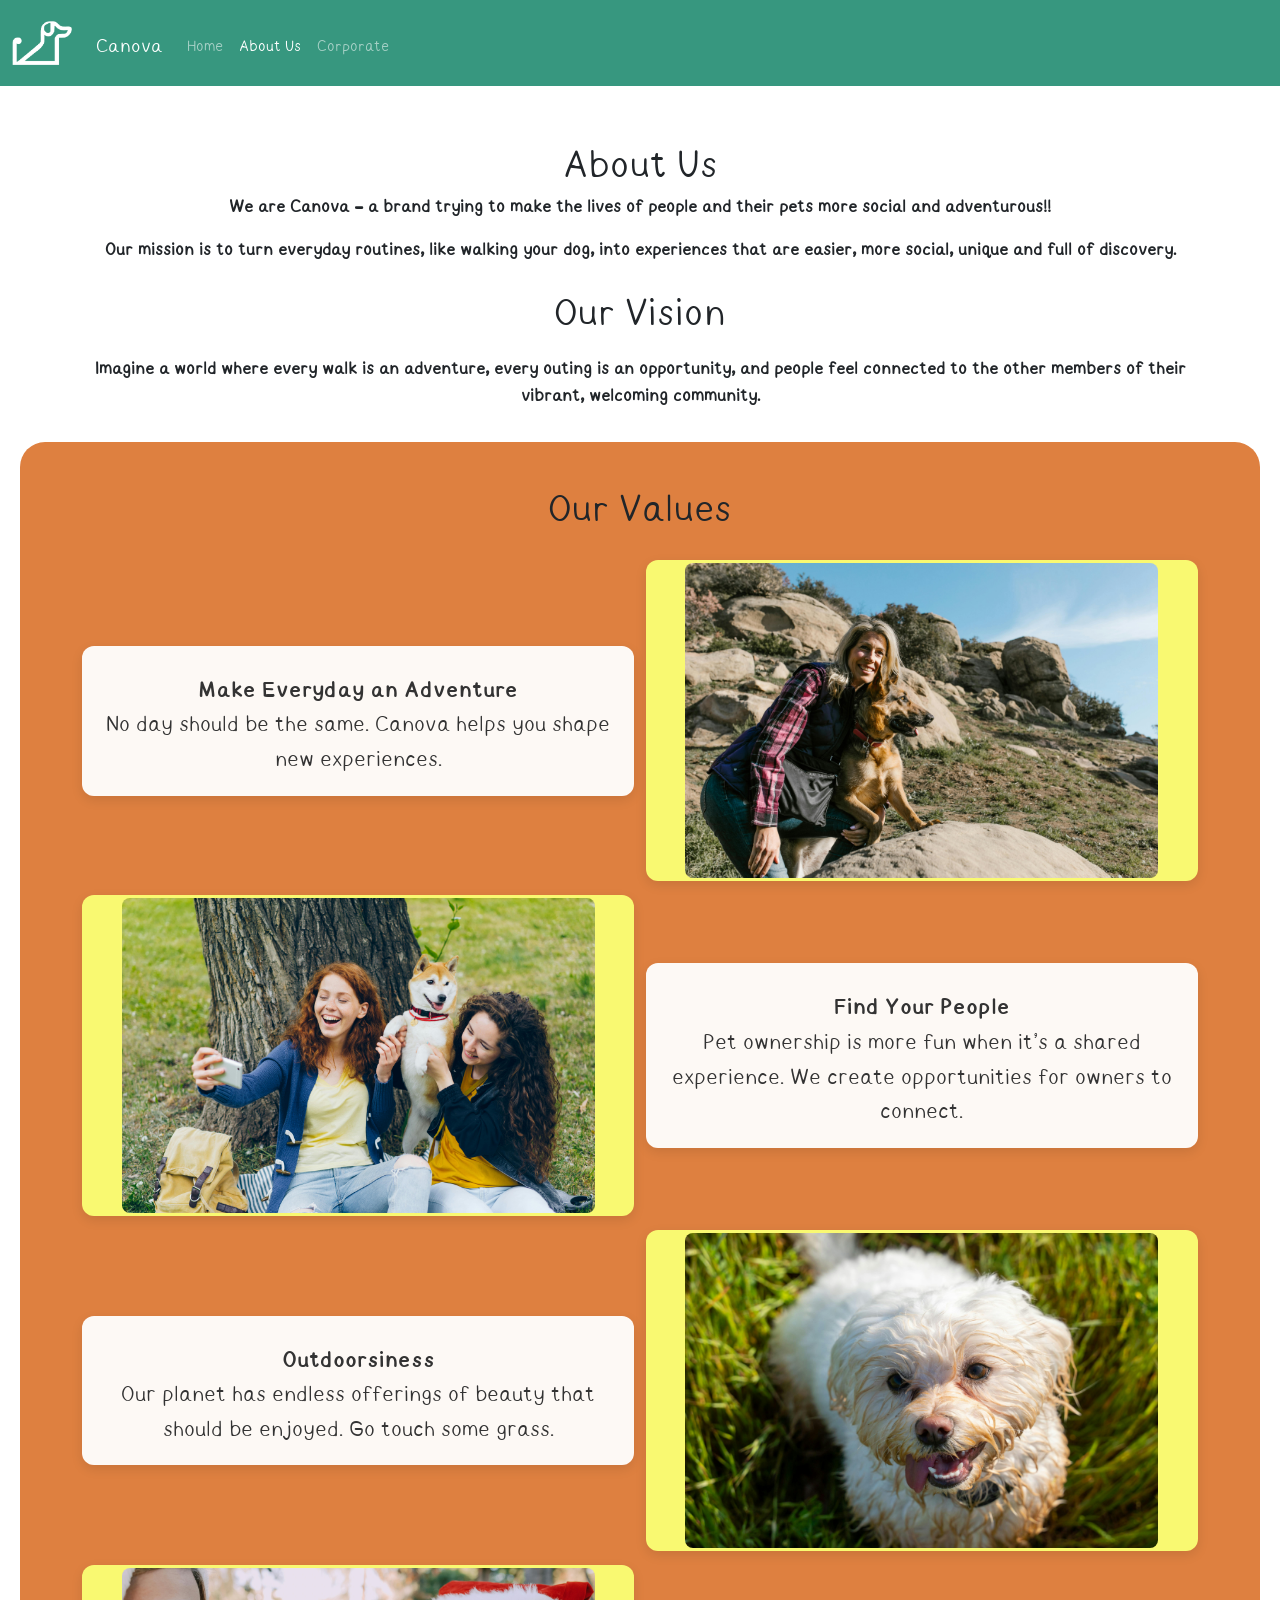
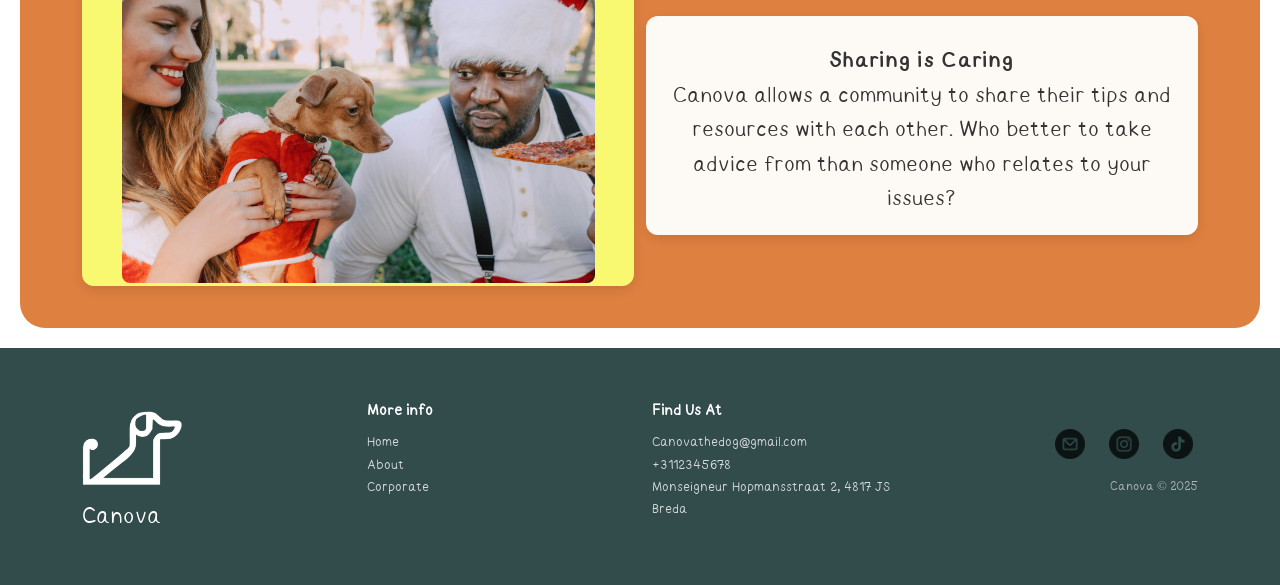
<file: about.html>
<!doctype html>
<html lang="en">
  <head>
    <meta charset="utf-8">
    <meta name="viewport" content="width=device-width, initial-scale=1">
    <title>PawPath</title>
    <link href="https://cdn.jsdelivr.net/npm/bootstrap@5.3.5/dist/css/bootstrap.min.css" rel="stylesheet" integrity="sha384-SgOJa3DmI69IUzQ2PVdRZhwQ+dy64/BUtbMJw1MZ8t5HZApcHrRKUc4W0kG879m7" crossorigin="anonymous">
    <script src="https://cdn.jsdelivr.net/npm/bootstrap@5.3.5/dist/js/bootstrap.bundle.min.js" integrity="sha384-k6d4wzSIapyDyv1kpU366/PK5hCdSbCRGRCMv+eplOQJWyd1fbcAu9OCUj5zNLiq" crossorigin="anonymous"></script>
    <script src="https://code.jquery.com/jquery-3.7.1.js" integrity="sha256-eKhayi8LEQwp4NKxN+CfCh+3qOVUtJn3QNZ0TciWLP4=" crossorigin="anonymous"></script>
    <script src="counter.js" defer></script> <!-- add the javascript after html has loaded -->
    <link rel="stylesheet" href="css/styles.css">
  </head>


<body>
<!--Nav Bar-->
<nav class="navbar navbar-dark navbar-expand-lg navbar-custom">
  <div class="container-fluid">
    <a class="navbar-brand" href="index.html">
      <img src="images/logo.png" alt="Logo" width="60" height="60" class="d-inline-block align-top me-2">
    </a>
    <a class="navbar-brand headings">Canova</a>
    <button class="navbar-toggler" type="button" data-bs-toggle="collapse" data-bs-target="#navbarNav" aria-controls="navbarNav" aria-expanded="false" aria-label="Toggle navigation">
      <span class="navbar-toggler-icon"></span>
    </button>
    <div class="collapse navbar-collapse" id="navbarNav">
      <ul class="navbar-nav">
        <li class="nav-item">
          <a class="nav-link" aria-current="page" href="index.html">Home</a>
        </li>
        <li class="nav-item">
          <a class="nav-link active" href="#AboutUs">About Us</a>
        </li>
        <li class="nav-item">
          <a class="nav-link" href="corporate.html">Corporate</a>
        </li>
      </ul>
    </div>
  </div>
</nav>
<!--End Nav Bar-->



<!-- Heading and Text -->
<div class="mt-5 container" id="AboutUs">
    <div class="row">
      <div class="text-center">

        <h3 class="headings" style="font-size: 40px;">
          About Us
        </h3>
        <p style="font-size: 18px; font-weight: bold;">
          We are Canova – a brand trying to make the lives of people and their pets more social and adventurous!! 
        </p>
        <p Style="font-size: 18px; font-weight: bold;">
          Our mission is to turn everyday routines, like walking your dog, into experiences that are easier, more social, unique and full of discovery.
        </p>
       
        <p id="vision" class="headings" style="font-size: 40px">
          Our Vision
        </p>
        <p style="font-size: 18px; font-weight: bold;">
          Imagine a world where every walk is an adventure, every outing is an opportunity, and people feel connected to the other members of their vibrant, welcoming community. 
        </p>

        

      </div>
    </div>
  </div>


<!-- <section class="backgroundpicture"></section> -->

<!-- <div class="decorative-line">
  
  <img src="images/path.PNG" style="width: 100%;">

</div> -->

<div id="values" style="background-color: #de8040; border-radius: 25px; padding: 30px; margin: 20px;">
<p class="headings text-center" style="font-size: 40px">Our Values</p>
  <div class="container gridcontainer">
    <div class="grid-item text-block">
      <div style="font-family: milkteafontbold;">
        Make Everyday an Adventure 
      </div>
      <div>
        No day should be the same. Canova helps you shape new experiences. 
      </div>
    </div>
    <div class="grid-item image-block"><img src="images/values/everydayadventure.jpg" alt="Assessment Image"></div>
    
    <div class="grid-item image-block"><img src="images/values/findyourpeople.jpg" alt="Assessment Image"></div>
    <div class="grid-item text-block">
      <div style="font-family: milkteafontbold;">
        Find Your People  
      </div>
      <div>
        Pet ownership is more fun when it’s a shared experience. We create opportunities for owners to connect.  
      </div>
    </div>
  
    <div class="grid-item text-block">
      <div style="font-family: milkteafontbold;">
        Outdoorsiness  
      </div>
      <div>
        Our planet has endless offerings of beauty that should be enjoyed. Go touch some grass. 
      </div>
    </div>
    <div class="grid-item image-block"><img src="images/values/outdoor.jpg" alt="Assessment Image"></div>

    <div class="grid-item image-block"><img src="images/values/sharing.jpg" alt="Assessment Image"></div>
    <div class="grid-item text-block">
      <div style="font-family: milkteafontbold;">
        Sharing is Caring  
      </div>
      <div>
        Canova allows a community to share their tips and resources with each other. Who better to take advice from than someone who relates to your issues?
      </div>
    </div>
  
  </div>
  </div>
  



<div class="footer-clean">
    <footer>
        <div class="container">
            <div class="row justify-content-center">
                <!-- logo and company name -->
                <div class="col-lg-3 item logo">
                    <img src="images/logo.png" alt="Logo" width="100" height="100">
                    <h4 class="headings">Canova</h4>
                </div>
                <!-- End logo and company name -->

                <!-- Other columns -->
                <div class="col-sm-4 col-md-3 item">
                    <h3 class="headings">More info</h3>
                    <ul>
                        <li><a href="#Home">Home</a></li>
                        <li><a href="about.html">About</a></li>
                        <li><a href="corporate.html">Corporate</a></li>
                    </ul>
                </div>
                <div class="col-sm-4 col-md-3 item">
                    <h3 class="headings">Find Us At</h3>
                    <ul>
                        <li><a href="mailto:Canovathedog@gmail.com">Canovathedog@gmail.com</a></li>
                        <li><a href="tel:+3112345678">+3112345678</a></li>
                        <li><a href="https://maps.app.goo.gl/vQjZ16nYSeFqzt2aA">Monseigneur Hopmansstraat 2, 4817 JS Breda</a></li>
                    </ul>
                </div>
                <div class="col-lg-3 item social">
                    <a href="mailto:Canovathedog@gmail.com"><img src="images/email.png" alt="Email" width="30" height="30" ></a>
                    <a href="https://www.instagram.com/paw__path/"><img src="images/instagram.png" alt="Instagram" width="30" height="30" ></a>
                    <a href="https://www.tiktok.com/@pawpath1"><img src="images/tiktok.png" alt="TikTok" width="30" height="30"></a>
                    <p class="copyright headings">Canova © 2025</p>
                </div>
                <!-- End other columns -->
            </div>
        </div>
    </footer>
</div>
</body>
</html>
</file>
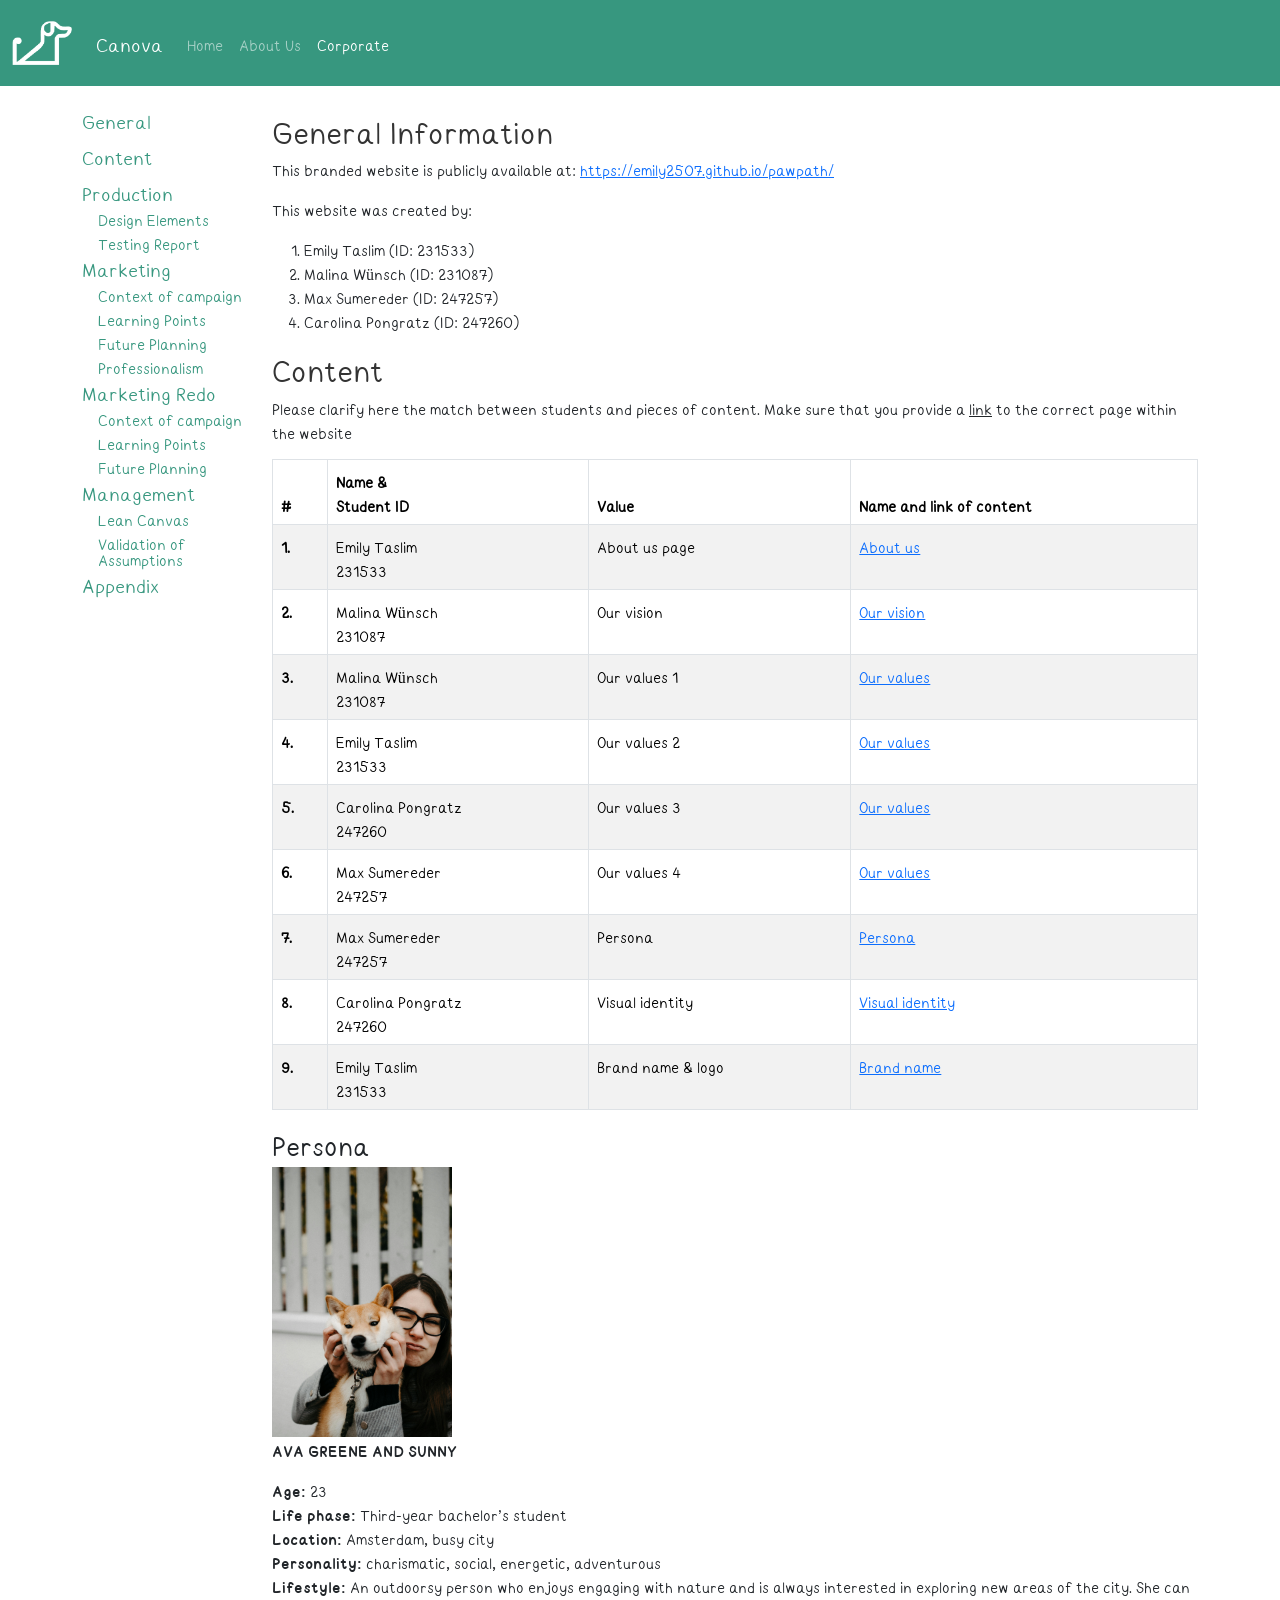
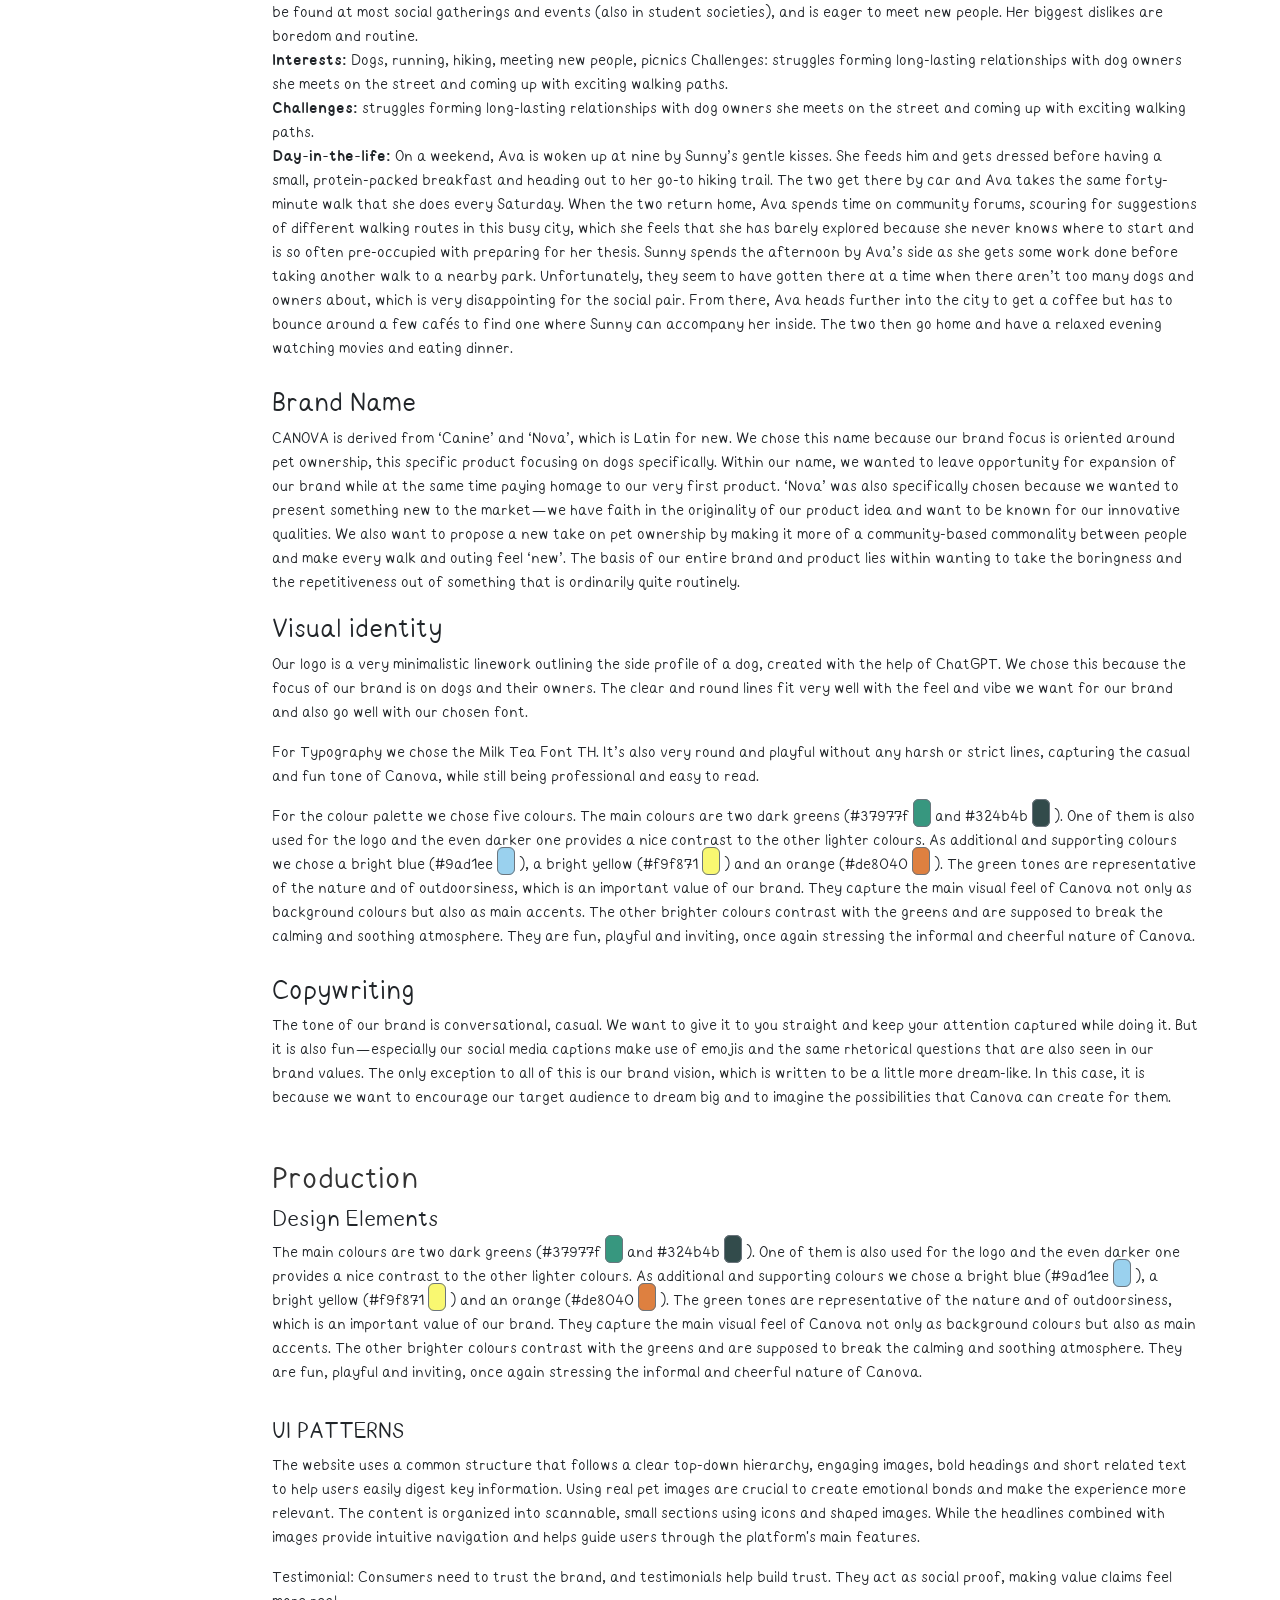
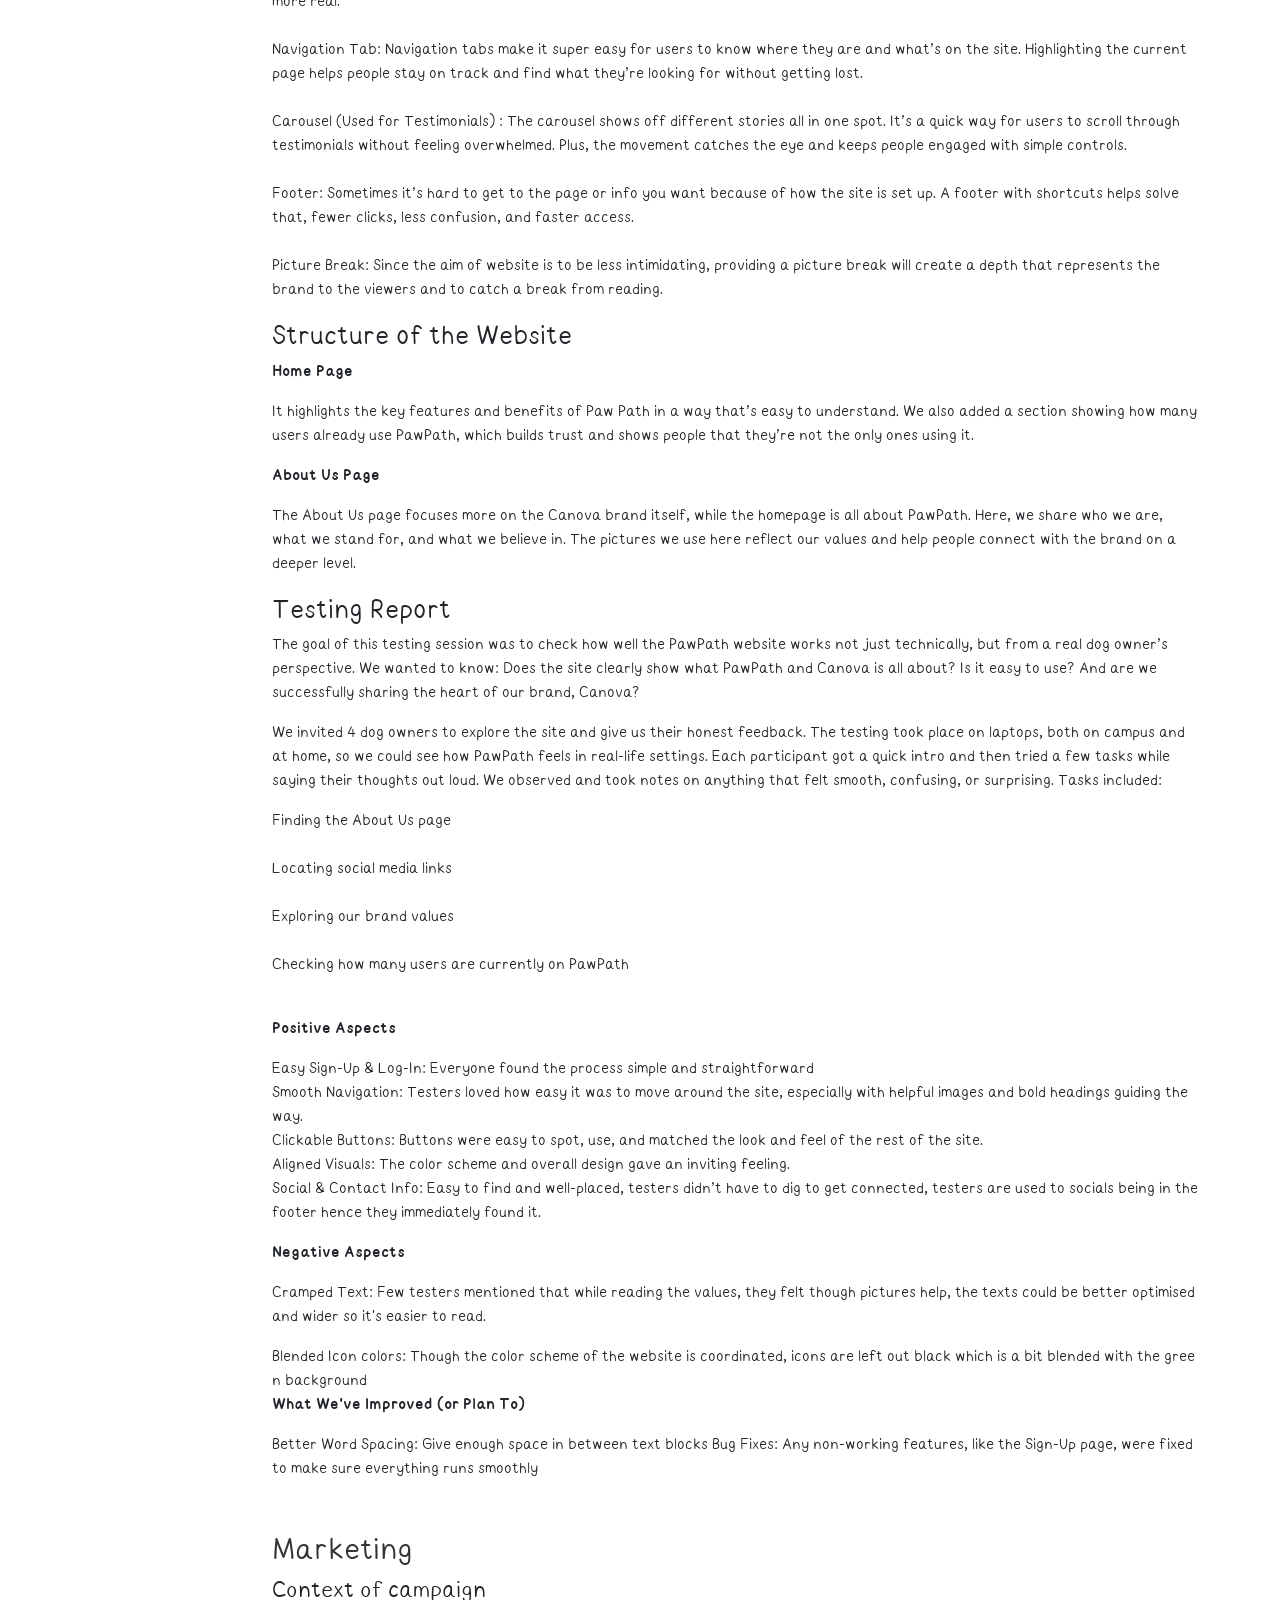
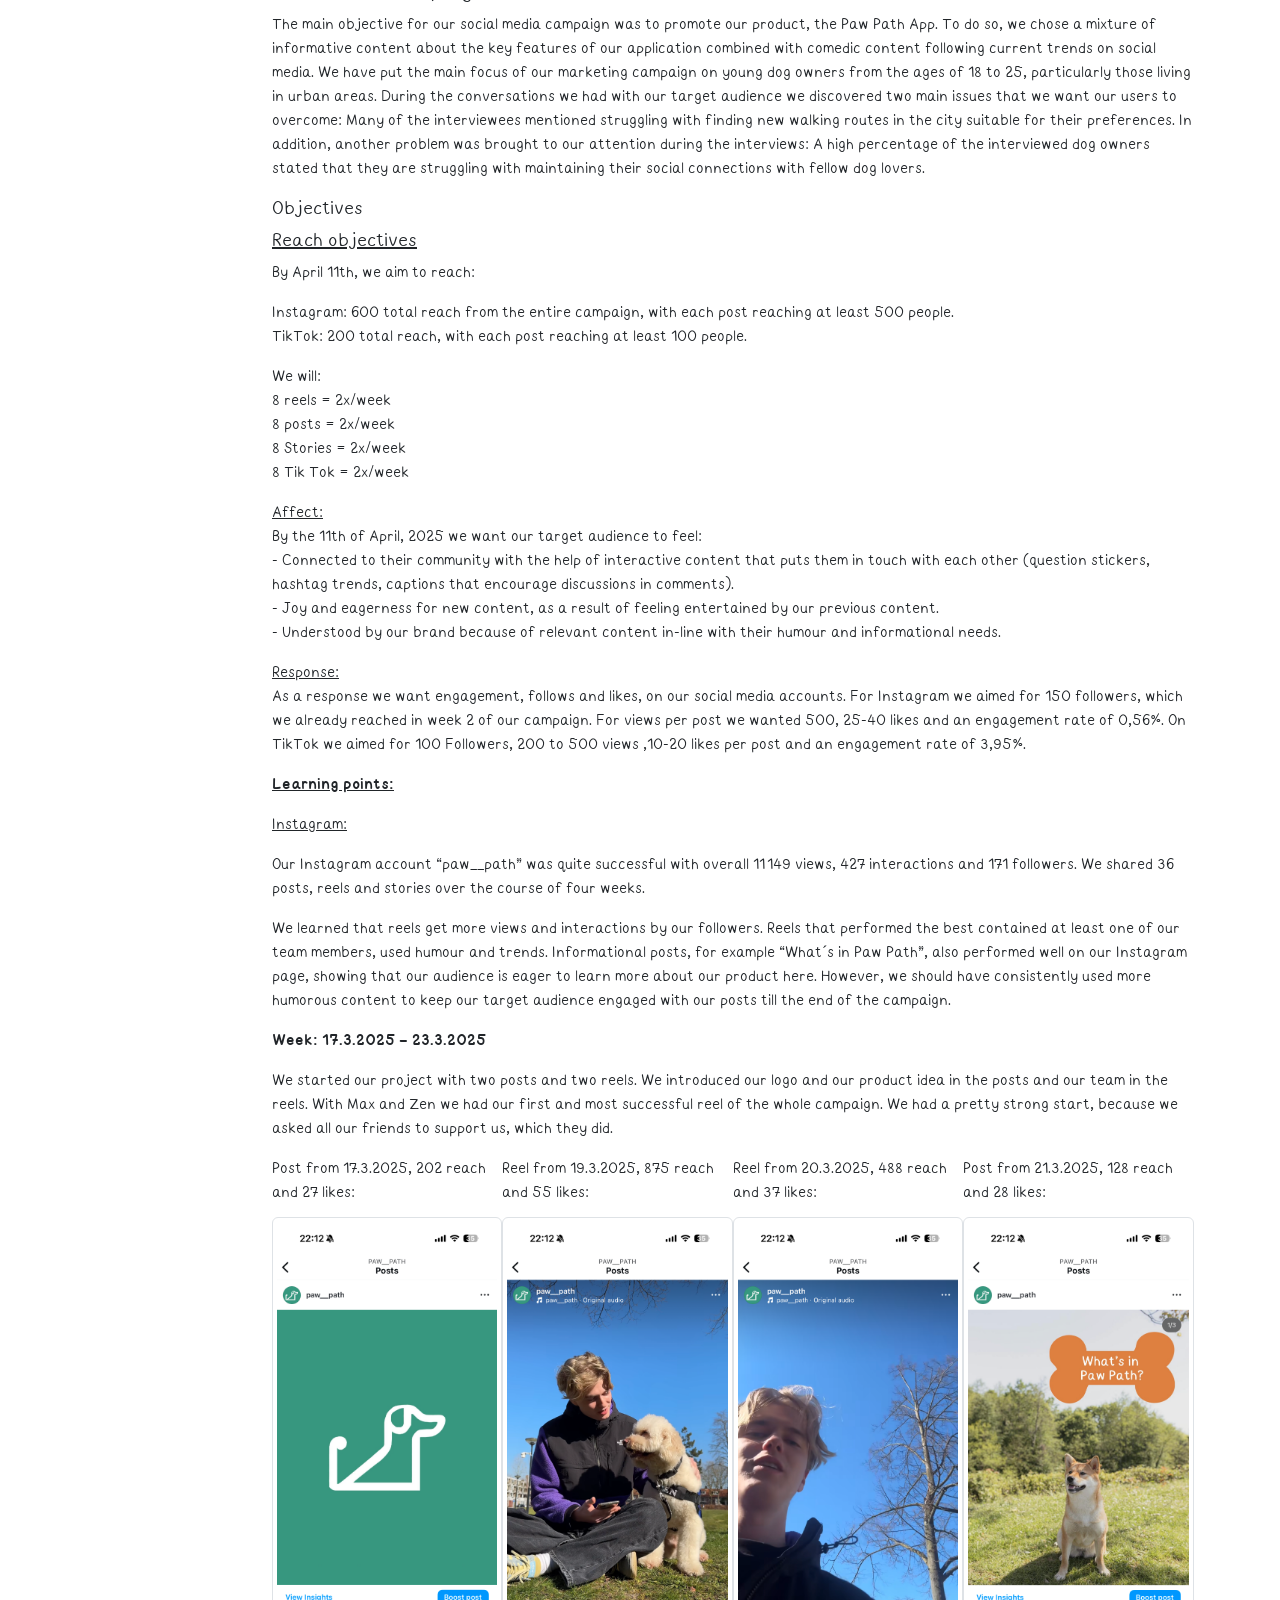
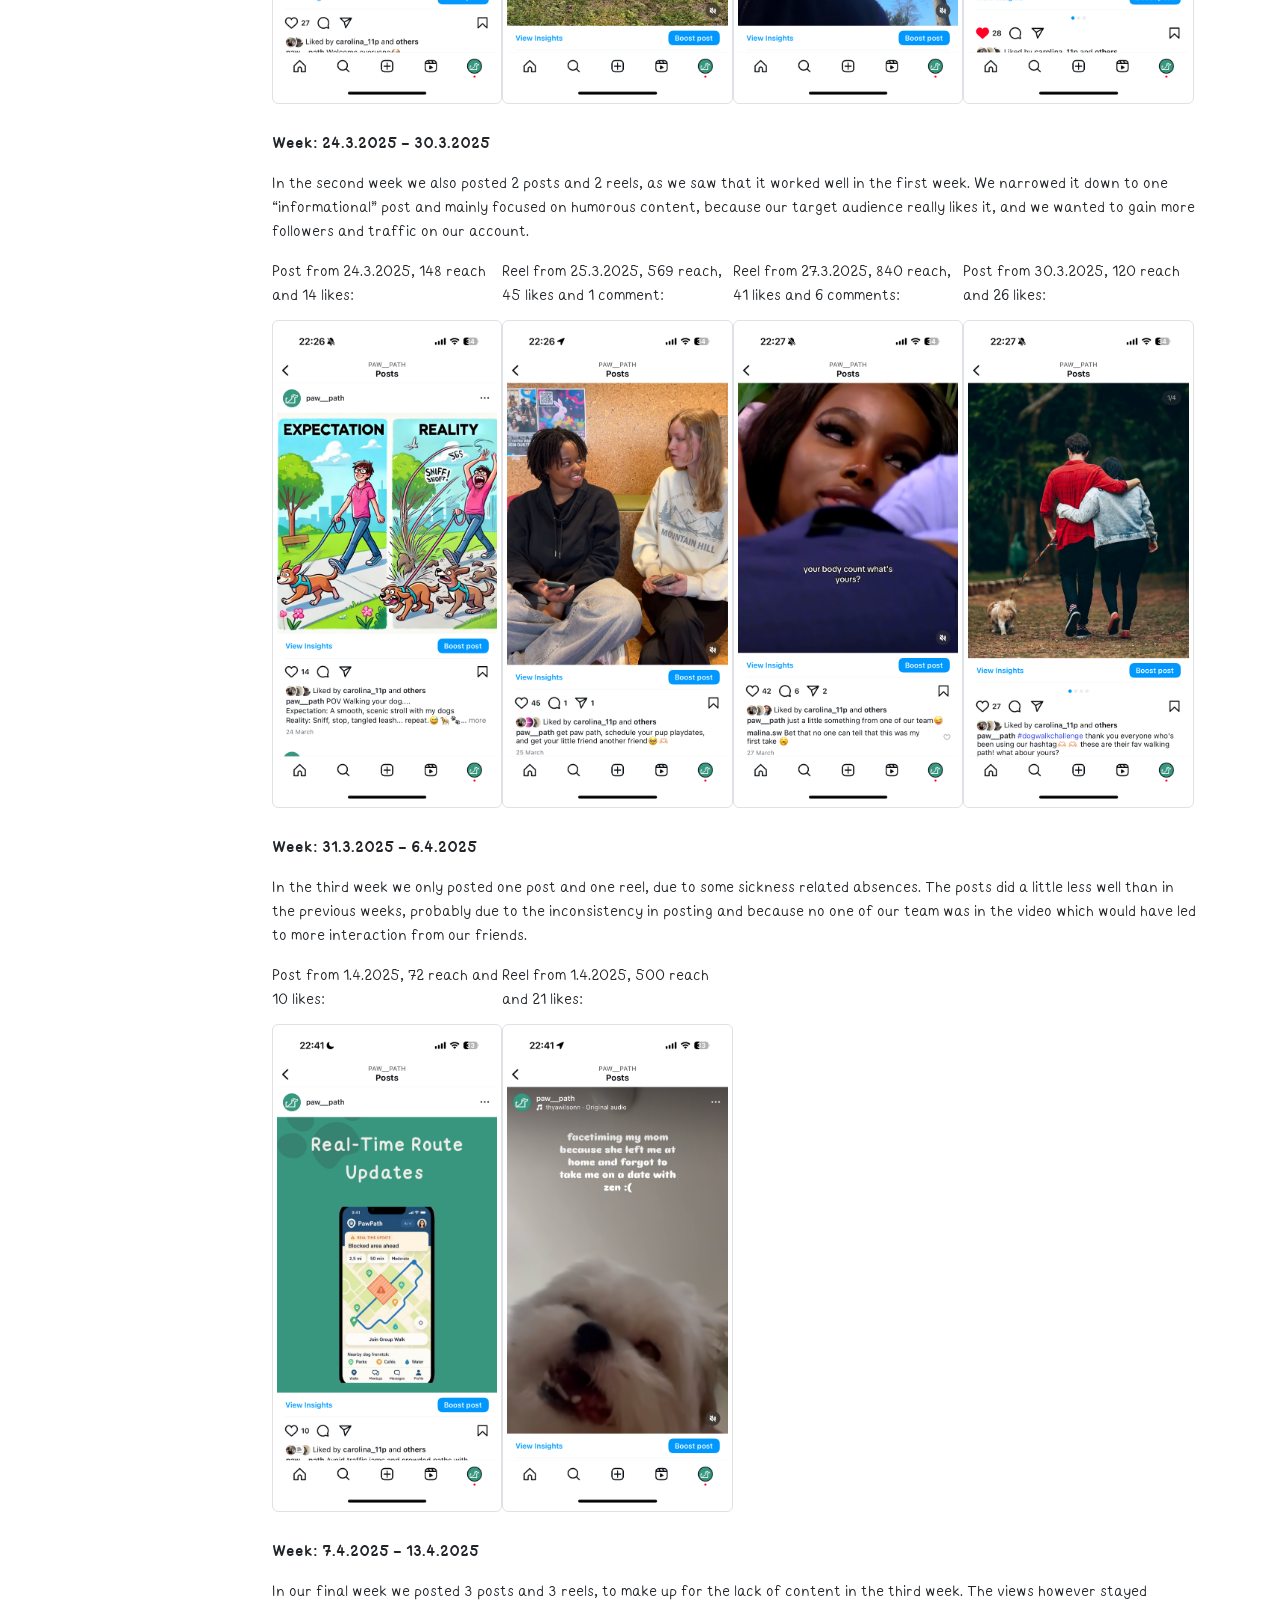
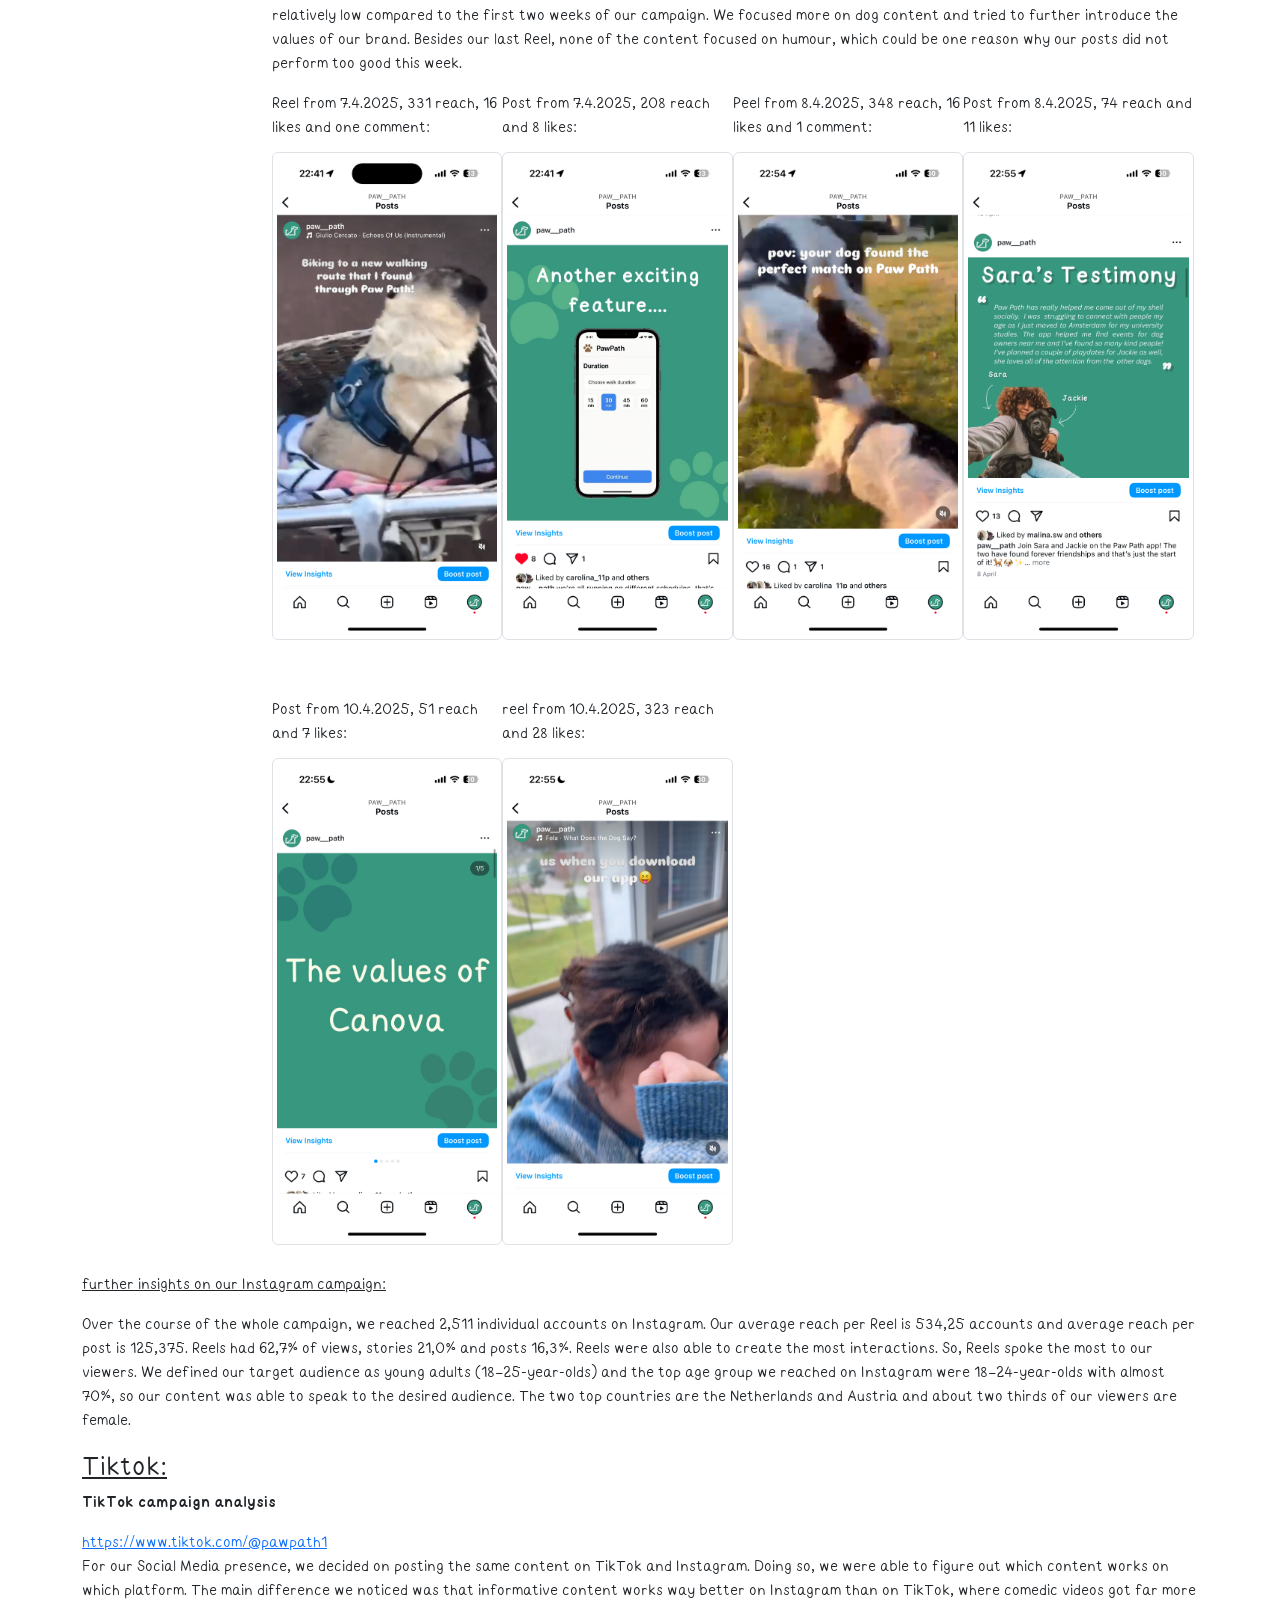
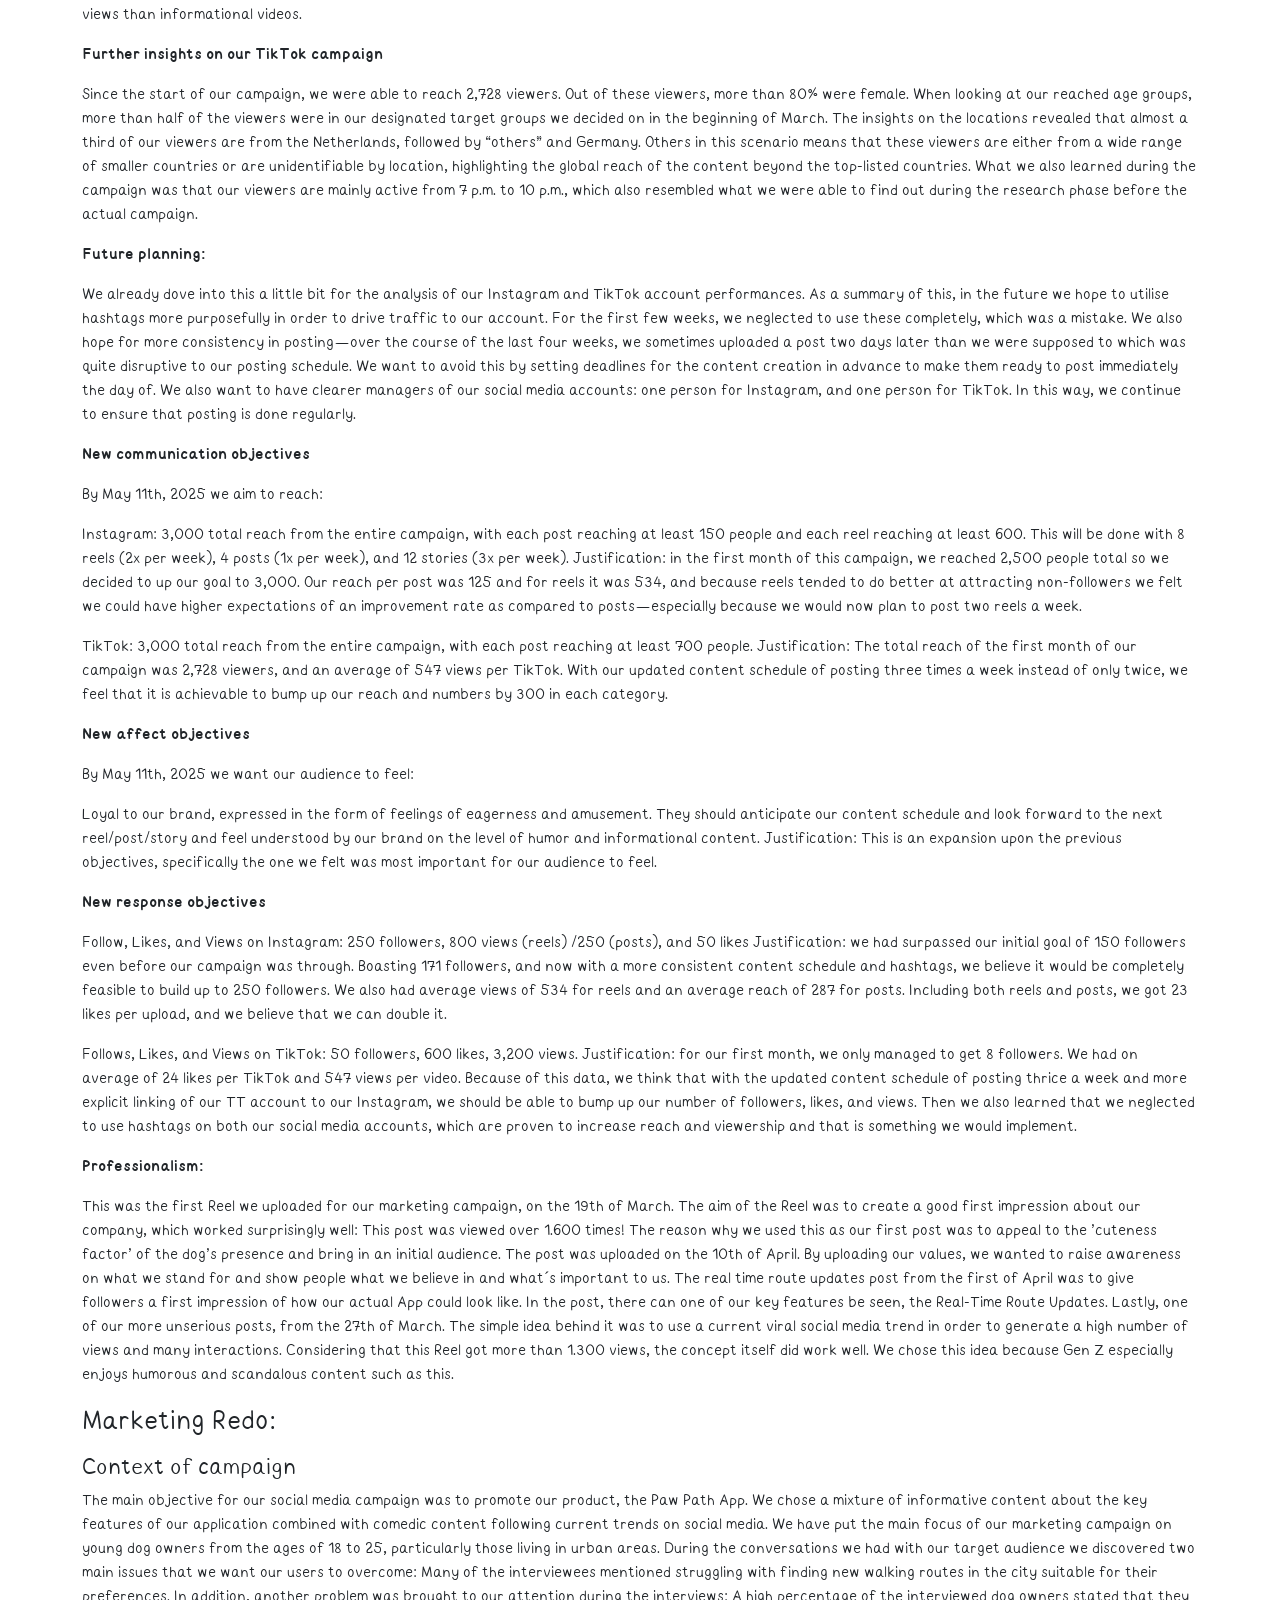
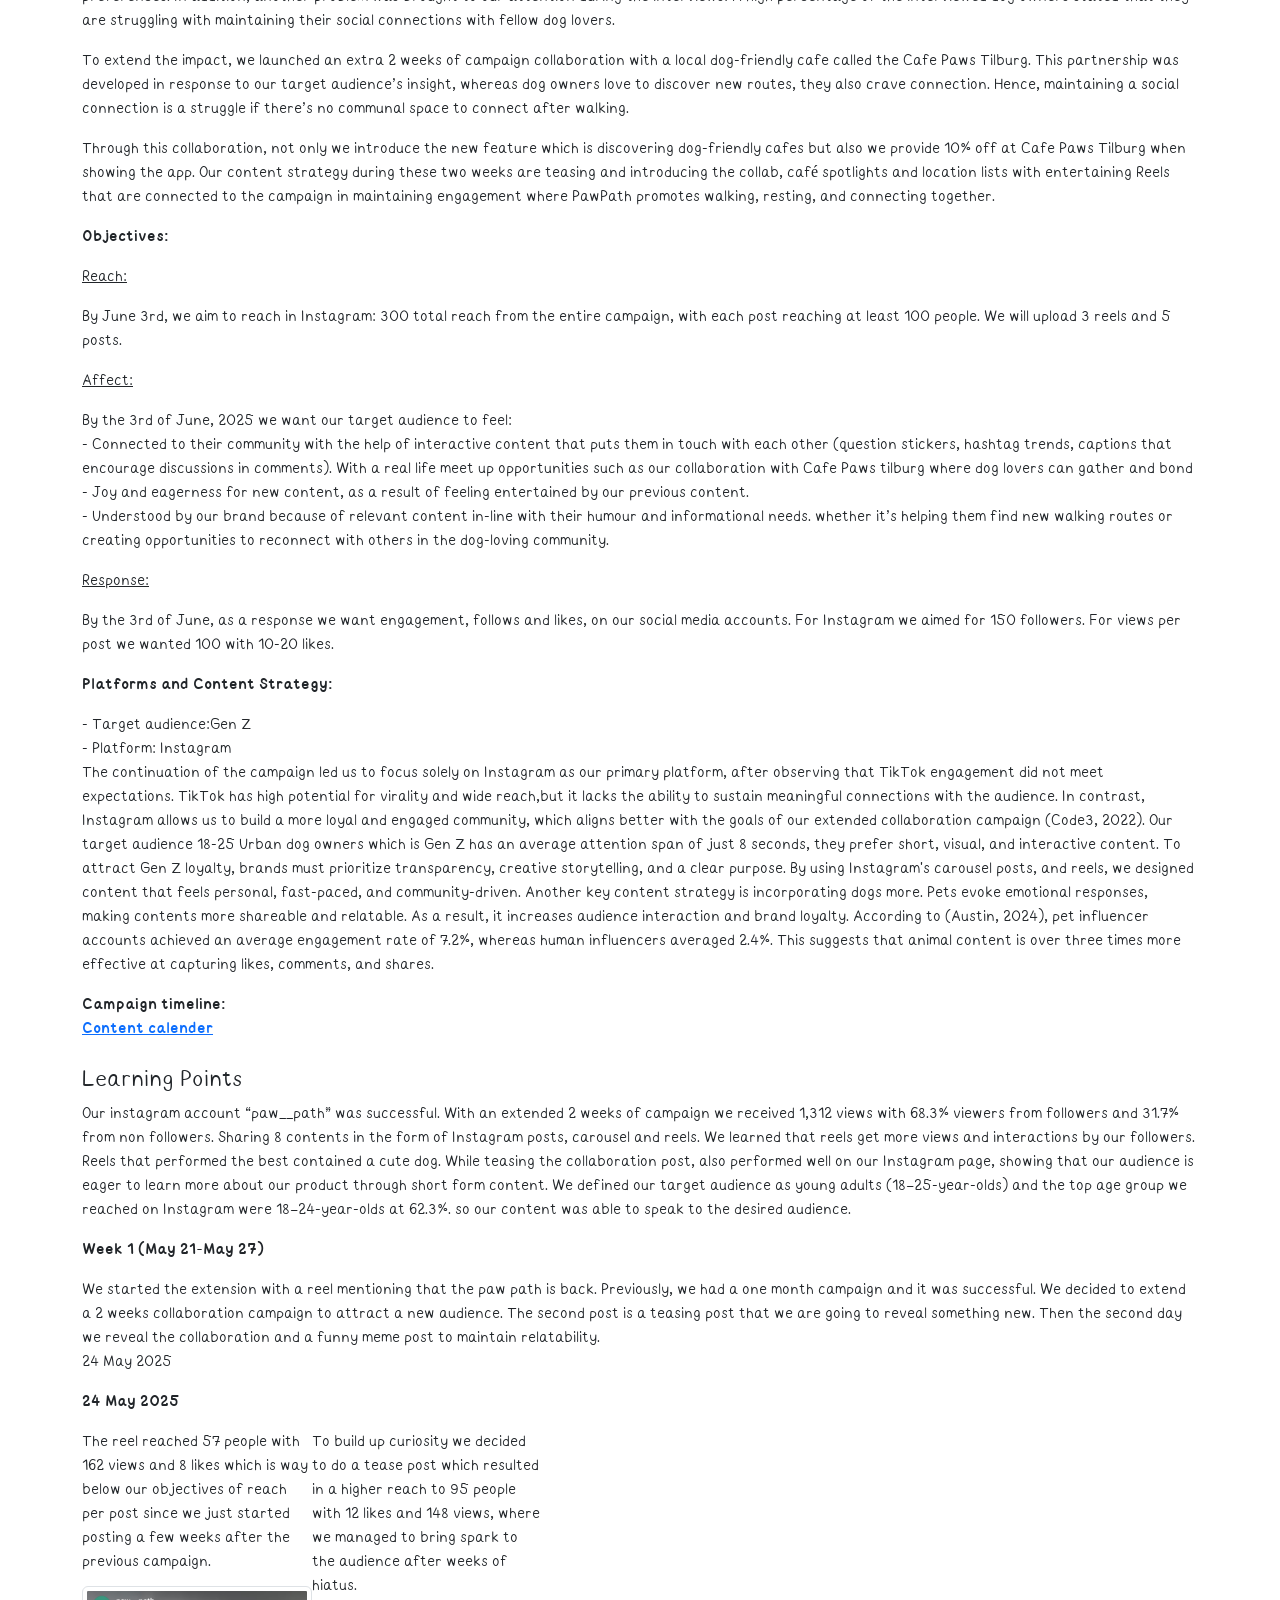
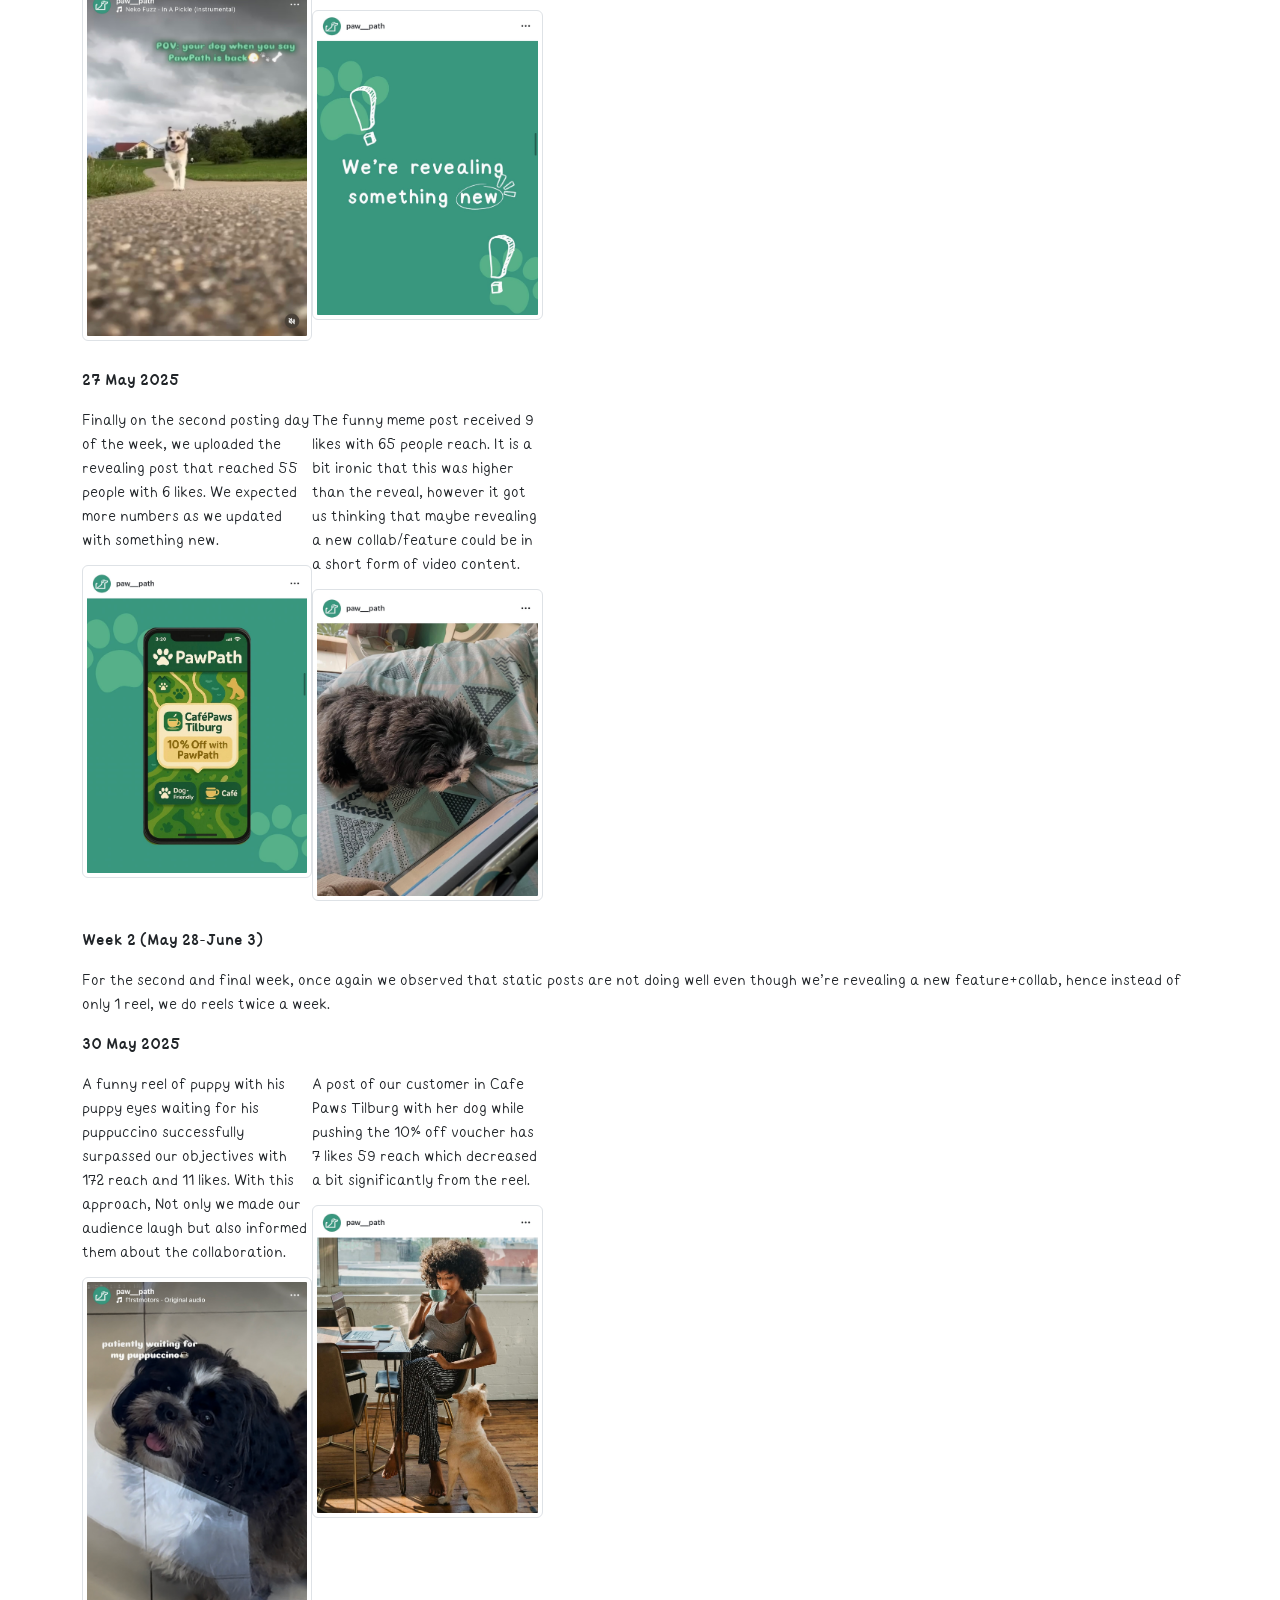
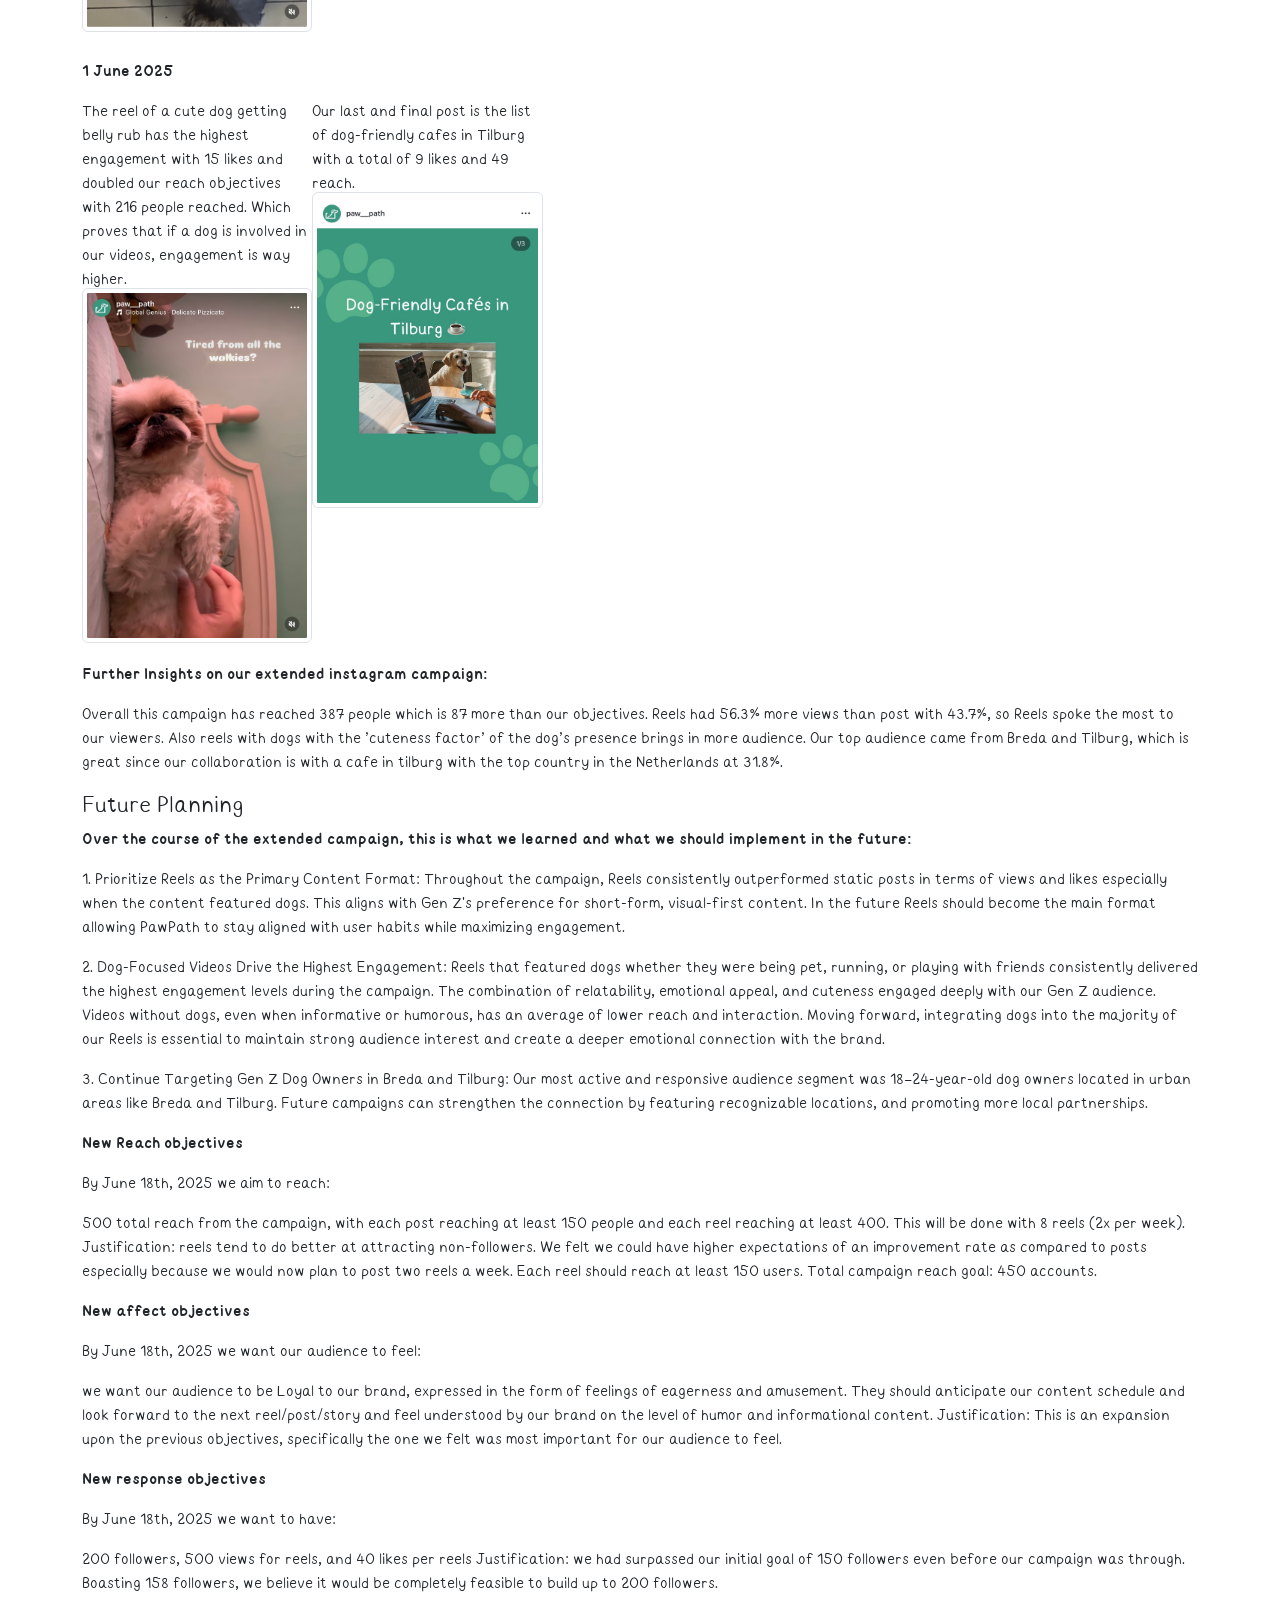
<file: corporate.html>
<!doctype html>
<html lang="en">
  <head>
    <meta charset="utf-8">
    <meta name="viewport" content="width=device-width, initial-scale=1">
    <title>PawPath</title>
    <link href="https://cdn.jsdelivr.net/npm/bootstrap@5.3.5/dist/css/bootstrap.min.css" rel="stylesheet" integrity="sha384-SgOJa3DmI69IUzQ2PVdRZhwQ+dy64/BUtbMJw1MZ8t5HZApcHrRKUc4W0kG879m7" crossorigin="anonymous">
    <script src="https://cdn.jsdelivr.net/npm/bootstrap@5.3.5/dist/js/bootstrap.bundle.min.js" integrity="sha384-k6d4wzSIapyDyv1kpU366/PK5hCdSbCRGRCMv+eplOQJWyd1fbcAu9OCUj5zNLiq" crossorigin="anonymous"></script>
    <script src="https://code.jquery.com/jquery-3.7.1.js" integrity="sha256-eKhayi8LEQwp4NKxN+CfCh+3qOVUtJn3QNZ0TciWLP4=" crossorigin="anonymous"></script>
    <script src="counter.js" defer></script> <!-- add the javascript after html has loaded -->
    <link rel="stylesheet" href="css/styles.css">
  </head>

  <body>

<!--Nav Bar-->
<nav class="navbar navbar-dark navbar-expand-lg navbar-custom">
  <div class="container-fluid">
    <a class="navbar-brand" href="index.html">
      <img src="images/logo.png" alt="Logo" width="60" height="60" class="d-inline-block align-top me-2">
    </a>
    <a class="navbar-brand headings">Canova</a>
    <button class="navbar-toggler" type="button" data-bs-toggle="collapse" data-bs-target="#navbarNav" aria-controls="navbarNav" aria-expanded="false" aria-label="Toggle navigation">
      <span class="navbar-toggler-icon"></span>
    </button>
    <div class="collapse navbar-collapse" id="navbarNav">
      <ul class="navbar-nav">
        <li class="nav-item">
          <a class="nav-link" aria-current="page" href="index.html">Home</a>
        </li>
        <li class="nav-item">
          <a class="nav-link" href="about.html">About Us</a>
        </li>
        <li class="nav-item">
          <a class="nav-link active" href="#general">Corporate</a>
        </li>
      </ul>
    </div>
  </div>
</nav>
<!--End Nav Bar-->

<main class="container-fluid container-xl">
  <div class="row">

    <!-- Sidebar -->
    <div class="col-sm-4 col-md-3 col-lg-2 py-4" style="color: #37977f;">
      <nav id="navbar-corporate" class="nav sticky-sm-top flex-column lh-1">
        <a class="nav-link p-0 mb-3 fs-5 text-decoration-none" href="#general">General</a>
        <a class="nav-link p-0 mb-3 fs-5 text-decoration-none" href="#content">Content</a>
        <a class="nav-link p-0 mb-2 fs-5 text-decoration-none" href="#production">Production</a>
        <a class="nav-link ms-3 p-0 mb-2 text-decoration-none" href="#production-1">Design Elements</a>
        <a class="nav-link ms-3 p-0 mb-2 text-decoration-none" href="#testingreport">Testing Report</a>

        <a class="nav-link p-0 mb-2 fs-5 text-decoration-none" href="#marketing">Marketing</a>
        <a class="nav-link ms-3 p-0 mb-2 text-decoration-none" href="#marketing-1">Context of campaign</a>
        <a class="nav-link ms-3 p-0 mb-2 text-decoration-none" href="#marketing-2">Learning Points</a>
        <a class="nav-link ms-3 p-0 mb-2 text-decoration-none" href="#marketing-3">Future Planning</a>
        <a class="nav-link ms-3 p-0 mb-2 text-decoration-none" href="#marketing-4">Professionalism</a>

        <a class="nav-link p-0 mb-2 fs-5 text-decoration-none" href="#marketingredo">Marketing Redo</a>
        <a class="nav-link ms-3 p-0 mb-2 text-decoration-none" href="#marketing-1.2">Context of campaign</a>
        <a class="nav-link ms-3 p-0 mb-2 text-decoration-none" href="#marketing-2.2">Learning Points</a>
        <a class="nav-link ms-3 p-0 mb-2 text-decoration-none" href="#marketing-3.2">Future Planning</a>

        <a class="nav-link p-0 mb-2 fs-5 text-decoration-none" href="#management">Management</a>
        <a class="nav-link ms-3 p-0 mb-2 text-decoration-none" href="#management-1">Lean Canvas</a>
        <a class="nav-link ms-3 p-0 mb-2 text-decoration-none" href="#management-2">Validation of Assumptions</a>

        <a class="nav-link p-0 mb-2 fs-5 text-decoration-none" href="#appendix">Appendix</a>
      </nav>
    </div>
    <!-- End of Sidebar -->




        <!-- Start General -->
        <div class="col-sm-8 col-md-9 col-lg-10 py-sm-4">

          <h2 id="general">General Information</h2>
          <p>
            This branded website is publicly available at:
            <a href="https://emily2507.github.io/pawpath/">https://emily2507.github.io/pawpath/</a>
            
          </p>
    
          <p>
            This website was created by:
          </p>
          <ol>
            <li>Emily Taslim (ID: 231533)</li>
            <li>Malina Wünsch (ID: 231087)</li>
            <li>Max Sumereder (ID: 247257)</li>
            <li>Carolina Pongratz (ID: 247260)</li>
          </ol>
          <!-- End General -->

          <!-- Start Content -->

          <h2 id="content">Content</h2>
          <p>Please clarify here the match between students and pieces of content. Make sure that you provide a <u>link</u> to the correct page within the website</p>
          <table class="table table-bordered table-striped">
            <thead>
              <tr class="bg-white">
                <th scope="col">#</th>
                <th scope="col">Name & <br> Student ID</th>
                <th scope="col">Value</th>
                <th scope="col">Name and link of content</th>
              </tr>
            </thead>
            <tbody>
              <tr>
                <th scope="row">1.</th>
                <td>Emily Taslim <br> 231533</td>
                <td>About us page</td>
                <td>
                  <a href="about.html">About us</a>
                </td>
              </tr>
              <tr>
                <th scope="row">2.</th>
                <td>Malina Wünsch <br> 231087</td>
                <td>Our vision</td>
                <td>
                  <a href="about.html#vision"> Our vision</a>
                </td>
              </tr>
              <tr>
                <th scope="row">3.</th>
                <td>Malina Wünsch <br> 231087</td>
                <td>Our values 1</td>
                <td>
                  <a href="about.html#values">Our values</a>
                </td>
              </tr>
              <tr>
                <th scope="row">4.</th>
                <td>Emily Taslim <br> 231533</td>
                <td>Our values 2</td>
                <td>
                  <a href="about.html#values">Our values</a>
                </td>
              </tr>
              <tr>
                <th scope="row">5.</th>
                <td>Carolina Pongratz <br> 247260</td>
                <td>Our values 3</td>
                <td>
                  <a href="about.html#values">Our values</a>
                </td>
              </tr>
              <tr>
                <th scope="row">6.</th>
                <td>Max Sumereder <br> 247257</td>
                <td>Our values 4</td>
                <td>
                  <a href="about.html#values">Our values</a>
                </td>
              </tr>
              <tr>
                <th scope="row">7.</th>
                <td>Max Sumereder <br> 247257</td>
                <td>Persona</td>
                <td>
                  <a href="#persona">Persona</a>
                </td>
              </tr>
              <tr>
                <th scope="row">8.</th>
                <td>Carolina Pongratz <br> 247260</td>
                <td>Visual identity</td>
                <td>
                  <a href="#visualid">Visual identity</a>
                </td>
              </tr>
              <tr>
                <th scope="row">9.</th>
                <td>Emily Taslim <br> 231533</td>
                <td>Brand name & logo</td>
                <td>
                  <a href="#brand">Brand name</a>
                </td>
              </tr>

            </tbody>
          </table>

          <h3 id="persona">Persona</h3>
          <img src="images/persona.jpg" style="height: 30vh;" alt="persona">


          <p style="font-family: milkteafontbold;">AVA GREENE AND SUNNY </p>
          <p style="display: inline; font-family: milkteafontbold;"> Age:</p> <p style="display: inline;">23</p> <br>
          <p style="display: inline; font-family: milkteafontbold;"> Life phase:</p> <p style="display: inline;">Third-year bachelor’s student </p> <br>
          <p style="display: inline; font-family: milkteafontbold;"> Location:</p> <p style="display: inline;">Amsterdam, busy city </p> <br>
          <p style="display: inline; font-family: milkteafontbold;"> Personality:</p> <p style="display: inline;">charismatic, social, energetic, adventurous  </p> <br>
          <p style="display: inline; font-family: milkteafontbold;"> Lifestyle:</p> <p style="display: inline;">An outdoorsy person who enjoys engaging with nature and is always interested in exploring new areas of the city. She can be found at most social gatherings and events (also in student societies), and is eager to meet new people. Her biggest dislikes are boredom and routine. </p> <br>
          <p style="display: inline; font-family: milkteafontbold;"> Interests:</p> <p style="display: inline;">Dogs, running, hiking, meeting new people, picnics 
            Challenges: struggles forming long-lasting relationships with dog owners she meets on the street and coming up with exciting walking paths. </p> <br>
          <p style="display: inline; font-family: milkteafontbold;"> Challenges:</p> <p style="display: inline;">struggles forming long-lasting relationships with dog owners she meets on the street and coming up with exciting walking paths. </p> <br>
          <p style="display: inline; font-family: milkteafontbold;"> Day-in-the-life:</p> <p style="display: inline;">On a weekend, Ava is woken up at nine by Sunny’s gentle kisses. She feeds him and gets dressed before having a small, protein-packed breakfast and heading out to her go-to hiking trail. The two get there by car and Ava takes the same forty-minute walk that she does every Saturday. When the two return home, Ava spends time on community forums, scouring for suggestions of different walking routes in this busy city, which she feels that she has barely explored because she never knows where to start and is so often pre-occupied with preparing for her thesis. Sunny spends the afternoon by Ava’s side as she gets some work done before taking another walk to a nearby park. Unfortunately, they seem to have gotten there at a time when there aren’t too many dogs and owners about, which is very disappointing for the social pair. From there, Ava heads further into the city to get a coffee but has to bounce around a few cafés to find one where Sunny can accompany her inside. The two then go home and have a relaxed evening watching movies and eating dinner. </p> <br>
          
          <br>

          <h3 id="brand">Brand Name</h3>
          <p>CANOVA is derived from ‘Canine’ and ‘Nova’, which is Latin for new. We chose this name because our brand focus is oriented around pet ownership, this specific product focusing on dogs specifically. Within our name, we wanted to leave opportunity for expansion of our brand while at the same time paying homage to our very first product. ‘Nova’ was also specifically chosen because we wanted to present something new to the market—we have faith in the originality of our product idea and want to be known for our innovative qualities. We also want to propose a new take on pet ownership by making it more of a community-based commonality between people and make every walk and outing feel ‘new’. The basis of our entire brand and product lies within wanting to take the boringness and the repetitiveness out of something that is ordinarily quite routinely.  </p>


          <h3 id="visualid">Visual identity</h3>
          <p>Our logo is a very minimalistic linework outlining the side profile of a dog, created with the help of ChatGPT. We chose this because the focus of our brand is on dogs and their owners. The clear and round lines fit very well with the feel and vibe we want for our brand and also go well with our chosen font. 
          <p>For Typography we chose the Milk Tea Font TH. It’s also very round and playful without any harsh or strict lines, capturing the casual and fun tone of Canova, while still being professional and easy to read. </p>
          <p style="display: inline;">
            For the colour palette we chose five colours. The main colours are two dark greens (#37977f                  
            <span class="border border-secondary rounded px-2 me-1" style="background-color: #37977f;"></span>
            and #324b4b
            <span class="border border-secondary rounded px-2 me-1" style="background-color: #324b4b;"></span>
            ). One of them is also used for the logo and the even darker one provides a nice contrast to the other lighter colours. As additional and supporting colours we chose a bright blue (#9ad1ee
            <span class="border border-secondary rounded px-2 me-1" style="background-color: #9ad1ee;"></span>  
            ), a bright yellow (#f9f871
            <span class="border border-secondary rounded px-2 me-1" style="background-color: #f9f871;"></span>
            ) and an orange (#de8040
            <span class="border border-secondary rounded px-2 me-1" style="background-color: #de8040;"></span>
            ). The green tones are representative of the nature and of outdoorsiness, which is an important value of our brand. They capture the main visual feel of Canova not only as background colours but also as main accents. The other brighter colours contrast with the greens and are supposed to break the calming and soothing atmosphere. They are fun, playful and inviting, once again stressing the informal and cheerful nature of Canova. 
          </p>

            <br>
            <br>
          
          <h3>Copywriting</h3>
          <p>The tone of our brand is conversational, casual. We want to give it to you straight and keep your attention captured while doing it. But it is also fun—especially our social media captions make use of emojis and the same rhetorical questions that are also seen in our brand values. The only exception to all of this is our brand vision, which is written to be a little more dream-like. In this case, it is because we want to encourage our target audience to dream big and to imagine the possibilities that Canova can create for them. </p>
          
          <!-- End Content, start Production -->
          
          <h2 id="production" class="mt-5">Production</h2>
          <h4 id="production-1" class="mt-2">Design Elements</h4>
          <p style="display: inline;">
            The main colours are two dark greens (#37977f                  
            <span class="border border-secondary rounded px-2 me-1" style="background-color: #37977f;"></span>
            and #324b4b
            <span class="border border-secondary rounded px-2 me-1" style="background-color: #324b4b;"></span>
            ). One of them is also used for the logo and the even darker one provides a nice contrast to the other lighter colours. As additional and supporting colours we chose a bright blue (#9ad1ee
            <span class="border border-secondary rounded px-2 me-1" style="background-color: #9ad1ee;"></span>  
            ), a bright yellow (#f9f871
            <span class="border border-secondary rounded px-2 me-1" style="background-color: #f9f871;"></span>
            ) and an orange (#de8040
            <span class="border border-secondary rounded px-2 me-1" style="background-color: #de8040;"></span>
            ). The green tones are representative of the nature and of outdoorsiness, which is an important value of our brand. They capture the main visual feel of Canova not only as background colours but also as main accents. The other brighter colours contrast with the greens and are supposed to break the calming and soothing atmosphere. They are fun, playful and inviting, once again stressing the informal and cheerful nature of Canova. 
          </p>
          <br>
          <br>

          <h4 class="mt-2">UI PATTERNS </h4>
          <p>
            The website uses a common structure that follows a clear top-down hierarchy, engaging images, bold headings and short related text to help users easily digest key information. Using real pet images are crucial to create emotional bonds and make the experience more relevant. The content is organized into scannable, small sections using icons and shaped images. While the headlines combined with images provide intuitive navigation and helps guide users through the platform's main features. 
          </p>

          <p>
            Testimonial: Consumers need to trust the brand, and testimonials help build trust.  They act as social proof, making value claims feel more real. 
            <br><br>
            Navigation Tab: Navigation tabs make it super easy for users to know where they are and what’s on the site. Highlighting the current page helps people stay on track and find what they’re looking for without getting lost. 
            <br><br>
            Carousel (Used for Testimonials) : The carousel shows off different stories all in one spot. It’s a quick way for users to scroll through testimonials without feeling overwhelmed. Plus, the movement catches the eye and keeps people engaged with simple controls. 
            <br> <br>
            Footer: Sometimes it’s hard to get to the page or info you want because of how the site is set up. A footer with shortcuts helps solve that, fewer clicks, less confusion, and faster access. 
            <br> <br>
            Picture Break: Since the aim of website is to be less intimidating, providing a picture break will create a depth that represents the brand to the viewers and to catch a break from reading.            
          </p>

          <h3 class="mt-2">Structure of the Website</h3>
          <p style="font-family: milkteafontbold;">
            Home Page
          </p>
          <p>
            It highlights the key features and benefits of Paw Path in a way that’s easy to understand. We also added a section showing how many users already use PawPath, which builds trust and shows people that they’re not the only ones using it. 
          </p>

          <p style="font-family: milkteafontbold;">
            About Us Page           
          </p>
          <p>
            The About Us page focuses more on the Canova brand itself, while the homepage is all about PawPath. Here, we share who we are, what we stand for, and what we believe in. The pictures we use here reflect our values and help people connect with the brand on a deeper level.           
          </p>

          <h3 id="testingreport">
            Testing Report 
          </h3>
          <p>
            The goal of this testing session was to check how well the PawPath website works not just technically, but from a real dog owner’s perspective. We wanted to know: Does the site clearly show what PawPath  and Canova is all about? Is it easy to use? And are we successfully sharing the heart of our brand, Canova?            
          </p>
          <p>
            We invited 4  dog owners to explore the site and give us their honest feedback. The testing took place on laptops, both on campus and at home, so we could see how PawPath feels in real-life settings. Each participant got a quick intro and then tried a few tasks while saying their thoughts out loud. We observed and took notes on anything that felt smooth, confusing, or surprising. Tasks included:           
          </p>
          <p>
            Finding the About Us page  <br><br>
            Locating social media links  <br><br>
            Exploring our brand values <br><br>
            Checking how many users are currently on PawPath   <br><br>      
           </p>
          
          <p style="font-family: milkteafontbold;">
              Positive Aspects 
          </p>
          <p>
            Easy Sign-Up & Log-In: Everyone found the process simple and straightforward 
            <br>Smooth Navigation: Testers loved how easy it was to move around the site, especially with helpful images and bold headings guiding the way. 
            <br>Clickable Buttons: Buttons were easy to spot, use, and matched the look and feel of the rest of the site. 
           <br> Aligned Visuals: The color scheme and overall design gave an inviting feeling. 
            <br>Social & Contact Info: Easy to find and well-placed, testers didn’t have to dig to get connected, testers are used to socials being in the footer hence they immediately found it.          </p>
          
          <p style="font-family: milkteafontbold;">
              Negative Aspects 
          </p>
          <p>
Cramped Text: Few testers mentioned that while reading the values, they felt though pictures help, the texts could be better optimised and wider so it's easier to read.          </p>
 Blended Icon colors: Though the color scheme of the website is coordinated, icons are left out black which is a bit blended with the gree n background
<br>
          <p style="font-family: milkteafontbold;">
            What We've Improved (or Plan To)           
          </p>
          <p>
            Better Word Spacing: Give enough space in between text blocks 
            Bug Fixes: Any non-working features, like the Sign-Up page, were fixed to make sure everything runs smoothly          
          </p>
         

          <!-- End Production, start Marketing -->

          <h2 id="marketing" class="mt-5">Marketing</h2>
          <h4 id="marketing-1" class="mt-2">Context of campaign</h4>
          <p>The main objective for our social media campaign was to promote our product, the Paw Path App. To do so, we chose a mixture of informative content about the key features of our application combined with comedic content following current trends on social media. We have put the main focus of our marketing campaign on young dog owners from the ages of 18 to 25, particularly those living in urban areas. During the conversations we had with our target audience we discovered two main issues that we want our users to overcome: Many of the interviewees mentioned struggling with finding new walking routes in the city suitable for their preferences. In addition, another problem was brought to our attention during the interviews: A high percentage of the interviewed dog owners stated that they are struggling with maintaining their social connections with fellow dog lovers. </p>
          
          <h5>Objectives</h5>
          <h5 style="text-decoration: underline;">Reach objectives</h5>

          <p>By April 11th, we aim to reach:</p>

          <p>
            Instagram: 600 total reach from the entire campaign, with each post reaching at least 500 people. <br>
            TikTok: 200 total reach, with each post reaching at least 100 people.
          </p>

          <p>
            We will: <br>
            8 reels = 2x/week <br>
            8 posts = 2x/week  <br>
            8 Stories = 2x/week  <br>
            8 Tik Tok = 2x/week <br>
          </p>
          
          <p style="text-decoration: underline; display: inline;">Affect:</p>
          <p>
            By the 11th of April, 2025 we want our target audience to feel:  <br> 
            - Connected to their community with the help of interactive content that puts them in touch with each other (question stickers, hashtag trends, captions that encourage discussions in comments).  <br>
            - Joy and eagerness for new content, as a result of feeling entertained by our previous content. <br>
            - Understood by our brand because of relevant content in-line with their humour and informational needs. <br>
          </p>

          <p style="text-decoration: underline; display: inline;">Response:</p>
          <p>
            As a response we want engagement, follows and likes, on our social media accounts.  For Instagram we aimed for 150 followers, which we already reached in week 2 of our campaign. For views per post we wanted 500, 25-40 likes and an engagement rate of 0,56%. On TikTok we aimed for 100 Followers, 200 to 500 views ,10-20 likes per post and an engagement rate of 3,95%. 
          </p>

          <p style="font-family: milkteafontbold; text-decoration: underline;" id="marketing-2">Learning points:</p>
          <p style="text-decoration: underline;">Instagram:</p>

          <p>
            Our Instagram account “paw__path” was quite successful with overall 11 149 views, 427 interactions and 171 followers. We shared 36 posts, reels and stories over the course of four weeks.  
          </p>
          <p>
            We learned that reels get more views and interactions by our followers. Reels that performed the best contained at least one of our team members, used humour and trends. Informational posts, for example “What´s in Paw Path”, also performed well on our Instagram page, showing that our audience is eager to learn more about our product here. However, we should have consistently used more humorous content to keep our target audience engaged with our posts till the end of the campaign.  
          </p>




          <p style="font-family: milkteafontbold;">Week: 17.3.2025 – 23.3.2025 </p>
          <p>
            We started our project with two posts and two reels. We introduced our logo and our product idea in the posts and our team in the reels. With Max and Zen we had our first and most successful reel of the whole campaign. We had a pretty strong start, because we asked all our friends to support us, which they did. 
          </p>

          <div style="display: flex; flex-wrap: wrap; gap: 6vh 0;">
            <div style="max-width: 18vw;">
              <p>
                Post from 17.3.2025, 202 reach and 27 likes:
              </p>
              <a href="https://www.instagram.com/p/DHTUAKxqtfg/?igsh=MWE4MDMxOXJvN2Uzcw==">
                <img alt="Image Placeholder" class="img-thumbnail" src="images/corporate/week1/1.png">
              </a>
            </div>
            <div style="max-width: 18vw;">
              <p>
                Reel from 19.3.2025, 875 reach and 55 likes: 
              </p>
              <a href="https://www.instagram.com/reel/DHYlFjXKduA/?igsh=Z2tsZ3gzdzBteDZ4">
                <img alt="Image Placeholder" class="img-thumbnail" src="images/corporate/week1/2.png">
              </a>
            </div>
            <div style="max-width: 18vw;">
              <p>
                Reel from 20.3.2025, 488 reach and 37 likes: 
              </p>
              <a href="https://www.instagram.com/reel/DHatDiOq1FS/?igsh=anh4ZnRsdnljZ2xn">
                <img alt="Image Placeholder" class="img-thumbnail" src="images/corporate/week1/3.png">
              </a>
            </div>
            <div style="max-width: 18vw;">
              <p>
                Post from 21.3.2025, 128 reach and 28 likes: 
              </p>
              <a href="https://www.instagram.com/p/DHdQSRiqAbH/?igsh=MWt0anJ1bWRvNGJr">
                <img alt="Image Placeholder" class="img-thumbnail" src="images/corporate/week1/4.png">
              </a>
            </div>
          </div>

          
          <br>


          <p style="font-family: milkteafontbold;">Week: 24.3.2025 – 30.3.2025  </p>
          <p>
            In the second week we also posted 2 posts and 2 reels, as we saw that it worked well in the first week. We narrowed it down to one “informational” post and mainly focused on humorous content, because our target audience really likes it, and we wanted to gain more followers and traffic on our account.           
          </p>

          <div style="display: flex; flex-wrap: wrap; gap: 6vh 0;">
            <div style="max-width: 18vw;">
              <p>
                Post from 24.3.2025, 148 reach and 14 likes: 
              </p>
              <a href="https://www.instagram.com/p/DHmFmFtq880/?igsh=a3dudjhmbXUxOHY4">
                <img alt="Image Placeholder" class="img-thumbnail" src="images/corporate/week2/1.png">
              </a>
            </div>
            <div style="max-width: 18vw;">
              <p>
                Reel from 25.3.2025, 569 reach, 45 likes and 1 comment:               
              </p>
              <a href="https://www.instagram.com/reel/DHoJOyMqr5C/?igsh=OHRmdmZzbzRpbmxx">
                <img alt="Image Placeholder" class="img-thumbnail" src="images/corporate/week2/2.png">
              </a>
            </div>
            <div style="max-width: 18vw;">
              <p>
                Reel from 27.3.2025, 840 reach, 41 likes and 6 comments:               
              </p>
              <a href="https://www.instagram.com/reel/DHtELeLKMY-/?igsh=MTVpazhwNHB6aWVyNA==">
                <img alt="Image Placeholder" class="img-thumbnail" src="images/corporate/week2/3.png">
              </a>
            </div>
            <div style="max-width: 18vw;">
              <p>
                Post from 30.3.2025, 120 reach and 26 likes:  
              </p>
              <a href="https://www.instagram.com/p/DH1n488qST4/?igsh=MTlnem4xbGtlZDY5aA==">
                <img alt="Image Placeholder" class="img-thumbnail" src="images/corporate/week2/4.png">
              </a>
            </div>
          </div>


          <br>


          <p style="font-family: milkteafontbold;">Week: 31.3.2025 – 6.4.2025 </p>
          <p>
            In the third week we only posted one post and one reel, due to some sickness related absences. The posts did a little less well than in the previous weeks, probably due to the inconsistency in posting and because no one of our team was in the video which would have led to more interaction from our friends.
          </p>

          <div style="display: flex; flex-wrap: wrap; gap: 6vh 0;">
            <div style="max-width: 18vw;">
              <p>
                Post from 1.4.2025, 72 reach and 10 likes:               
              </p>
              <a href="https://www.instagram.com/p/DH5omeoK6-e/?igsh=cXo4NDluczBhNDYy">
                <img alt="Image Placeholder" class="img-thumbnail" src="images/corporate/week3/1.png">
              </a>
            </div>
            <div style="max-width: 18vw;">
              <p>
                Reel from 1.4.2025, 500 reach and 21 likes:               
              </p>
              <a href="https://www.instagram.com/reel/DH6fOhhKFOn/?igsh=MTE1M3ZsZjJudmFrbg==">
                <img alt="Image Placeholder" class="img-thumbnail" src="images/corporate/week3/2.png">
              </a>
            </div>
          </div>


          <br>


          <p style="font-family: milkteafontbold;">Week: 7.4.2025 – 13.4.2025 </p>
          <p>
            In our final week we posted 3 posts and 3 reels, to make up for the lack of content in the third week. The views however stayed relatively low compared to the first two weeks of our campaign. We focused more on dog content and tried to further introduce the values of our brand. Besides our last Reel, none of the content focused on humour, which could be one reason why our posts did not perform too good this week.             
          </p>

          <div style="display: flex; flex-wrap: wrap; gap: 6vh 0;">
            <div style="max-width: 18vw;">
              <p>
                Reel from 7.4.2025, 331 reach, 16 likes and one comment:              
              </p>
              <a href="https://www.instagram.com/reel/DIJDxiDKR3I/?igsh=N2R6bm84OWp2dHNr">
                <img alt="Image Placeholder" class="img-thumbnail" src="images/corporate/week4/1.png">
              </a>
            </div>
            <div style="max-width: 18vw;">
              <p>
                Post from 7.4.2025, 208 reach and 8 likes:               
              </p>
              <a href="https://www.instagram.com/p/DIJKB5mq-L2/?igsh=NHhuczF3MXdpdTBj">
                <img alt="Image Placeholder" class="img-thumbnail" src="images/corporate/week4/2.png">
              </a>
            </div>
            <div style="max-width: 18vw;">
              <p>
                Peel from 8.4.2025, 348 reach, 16 likes and 1 comment:               
              </p>
              <a href="https://www.instagram.com/reel/DILlm9gqHQF/?igsh=MWM3c3dleWFoNzduYQ==">
                <img alt="Image Placeholder" class="img-thumbnail" src="images/corporate/week4/3.png">
              </a>
            </div>
            <div style="max-width: 18vw;">
              <p>
                Post from 8.4.2025, 74 reach and 11 likes:               
              </p>
              <a href="https://www.instagram.com/p/DILxz7SMDmp/?igsh=MWw4N3p0ZzNjdWk2bg==">
                <img alt="Image Placeholder" class="img-thumbnail" src="images/corporate/week4/4.png">
              </a>
            </div>
            <div style="max-width: 18vw;">
              <p>
                Post from 10.4.2025, 51 reach and 7 likes:               
              </p>
              <a href="https://www.instagram.com/p/DIRMjQcKfyr/?igsh=bzB2YWd4OGUyaXVw">
                <img alt="Image Placeholder" class="img-thumbnail" src="images/corporate/week4/5.png">
              </a>
            </div>
            <div style="max-width: 18vw;">
              <p>
                reel from 10.4.2025, 323 reach and 28 likes:               
              </p>
              <a href="https://www.instagram.com/reel/DIRQZulqX63/?igsh=MWcxcnRicmQ4cnNldA==">
                <img alt="Image Placeholder" class="img-thumbnail" src="images/corporate/week4/6.png">
              </a>
            </div>
          </div>
      
        </div>

        <p style="text-decoration: underline;">further insights on our Instagram campaign: </p>

        <p> 
          Over the course of the whole campaign, we reached 2,511 individual accounts on Instagram. Our average reach per Reel is 534,25 accounts and average reach per post is 125,375. Reels had 62,7% of views, stories 21,0% and posts 16,3%. Reels were also able to create the most interactions. So, Reels spoke the most to our viewers. We defined our target audience as young adults (18–25-year-olds) and the top age group we reached on Instagram were 18–24-year-olds with almost 70%, so our content was able to speak to the desired audience. The two top countries are the Netherlands and Austria and about two thirds of our viewers are female. 
        </p>
          
        <h3 style="text-decoration: underline;">Tiktok:</h3>
        <p style="font-family: milkteafontbold;">TikTok campaign analysis</p>
        <a href="https://www.tiktok.com/@pawpath1?_t=ZS-8ve5ykltUhk&_r=1">
          https://www.tiktok.com/@pawpath1
        </a>
        

        <p>
          For our Social Media presence, we decided on posting the same content on TikTok and Instagram. Doing so, we were able to figure out which content works on which platform. The main difference we noticed was that informative content works way better on Instagram than on TikTok, where comedic videos got far more views than informational videos.          
        </p>
        <p style="font-family: milkteafontbold;">Further insights on our TikTok campaign</p>
        <p>
          Since the start of our campaign, we were able to reach 2,728 viewers. Out of these viewers, more than 80% were female. When looking at our reached age groups, more than half of the viewers were in our designated target groups we decided on in the beginning of March. The insights on the locations revealed that almost a third of our viewers are from the Netherlands, followed by “others” and Germany. Others in this scenario means that these viewers are either from a wide range of smaller countries or are unidentifiable by location, highlighting the global reach of the content beyond the top-listed countries. 

          What we also learned during the campaign was that our viewers are mainly active from 7 p.m. to 10 p.m., which also resembled what we were able to find out during the research phase before the actual campaign.         
        </p>

        <p style="font-family: milkteafontbold;" id="marketing-3">Future planning: </p>
        <p>
          We already dove into this a little bit for the analysis of our Instagram and TikTok account performances. As a summary of this, in the future we hope to utilise hashtags more purposefully in order to drive traffic to our account. For the first few weeks, we neglected to use these completely, which was a mistake. We also hope for more consistency in posting—over the course of the last four weeks, we sometimes uploaded a post two days later than we were supposed to which was quite disruptive to our posting schedule. We want to avoid this by setting deadlines for the content creation in advance to make them ready to post immediately the day of. We also want to have clearer managers of our social media accounts: one person for Instagram, and one person for TikTok. In this way, we continue to ensure that posting is done regularly. 
        </p>
        
        <p style="font-family: milkteafontbold;">New communication objectives</p>
        <p>
          By May 11th, 2025 we aim to reach:          
        </p>
        <p>
          Instagram: 3,000 total reach from the entire campaign, with each post reaching at least 150 people and each reel reaching at least 600. This will be done with 8 reels (2x per week), 4 posts (1x per week), and 12 stories (3x per week). Justification: in the first month of this campaign, we reached 2,500 people total so we decided to up our goal to 3,000. Our reach per post was 125 and for reels it was 534, and because reels tended to do better at attracting non-followers we felt we could have higher expectations of an improvement rate as compared to posts—especially because we would now plan to post two reels a week.          
        </p>
        <p>
          TikTok: 3,000 total reach from the entire campaign, with each post reaching at least 700 people. Justification: The total reach of the first month of our campaign was 2,728 viewers, and an average of 547 views per TikTok. With our updated content schedule of posting three times a week instead of only twice, we feel that it is achievable to bump up our reach and numbers by 300 in each category.         
        </p>

        <p style="font-family: milkteafontbold;">New affect objectives</p>
        <p>
          By May 11th, 2025 we want our audience to feel:          
        </p>
        <p>
          Loyal to our brand, expressed in the form of feelings of eagerness and amusement. They should anticipate our content schedule and look forward to the next reel/post/story and feel understood by our brand on the level of humor and informational content. Justification: This is an expansion upon the previous objectives, specifically the one we felt was most important for our audience to feel.        
        </p>
          

        <p style="font-family: milkteafontbold;">New response objectives  </p>
        <p>
          Follow, Likes, and Views on Instagram: 250 followers, 800 views (reels) /250 (posts), and 50 likes Justification: we had surpassed our initial goal of 150 followers even before our campaign was through. Boasting 171 followers, and now with a more consistent content schedule and hashtags, we believe it would be completely feasible to build up to 250 followers. We also had average views of 534 for reels and an average reach of 287 for posts. Including both reels and posts, we got 23 likes per upload, and we believe that we can double it.  
        </p>
        <p>
          Follows, Likes, and Views on TikTok: 50 followers, 600 likes, 3,200 views. Justification: for our first month, we only managed to get 8 followers. We had on average of 24 likes per TikTok and 547 views per video. Because of this data, we think that with the updated content schedule of posting thrice a week and more explicit linking of our TT account to our Instagram, we should be able to bump up our number of followers, likes, and views. Then we also learned that we neglected to use hashtags on both our social media accounts, which are proven to increase reach and viewership and that is something we would implement.         
        </p>


        <p style="font-family: milkteafontbold;" id="marketing-4">Professionalism: </p>
        <p>
          This was the first Reel we uploaded for our marketing campaign, on the 19th of March. The aim of the Reel was to create a good first impression about our company, which worked surprisingly well: This post was viewed over 1.600 times! The reason why we used this as our first post was to appeal to the ’cuteness factor’ of the dog’s presence and bring in an initial audience. 

          The post was uploaded on the 10th of April. By uploading our values, we wanted to raise awareness on what we stand for and show people what we believe in and what´s important to us. 
          
          The real time route updates post from  the first of April was to give followers a first impression of how our actual App could look like. In the post, there can one of our key features be seen, the Real-Time Route Updates. 
          
          Lastly, one of our more unserious posts, from the 27th of March. The simple idea behind it was to use a current viral social media trend in order to generate a high number of views and many interactions. Considering that this Reel got more than 1.300 views, the concept itself did work well.  We chose this idea because Gen Z especially enjoys humorous and scandalous content such as this.         
        </p>



        

        <h3 id="marketingredo">Marketing Redo: </h3>

        <h4 id="marketing-1.2" class="mt-2">Context of campaign</h4>
        <p>
          The main objective for our social media campaign was to promote our product, the Paw Path App. We chose a mixture of informative content about the key features of our application combined with comedic content following current trends on social media. We have put the main focus of our marketing campaign on young dog owners from the ages of 18 to 25, particularly those living in urban areas. During the conversations we had with our target audience we discovered two main issues that we want our users to overcome: Many of the interviewees mentioned struggling with finding new walking routes in the city suitable for their preferences. In addition, another problem was brought to our attention during the interviews: A high percentage of the interviewed dog owners stated that they are struggling with maintaining their social connections with fellow dog lovers.
        </p>
        <p>
          To extend the impact, we launched an extra 2 weeks of campaign collaboration with a local dog-friendly cafe called the Cafe Paws Tilburg. This partnership was developed in response to our target audience’s insight, whereas dog owners love to discover new routes, they also crave connection. Hence, maintaining a social connection is a struggle if there’s no communal space to connect after walking. 
        </p>
        <p>
          Through this collaboration, not only we introduce the new feature which is discovering dog-friendly cafes but also we provide 10% off at Cafe Paws Tilburg when showing the app. Our content strategy during these two weeks are teasing and introducing the collab, café spotlights and location lists with entertaining Reels that are connected to the campaign in maintaining engagement where PawPath promotes walking, resting, and connecting together.
        </p>

        <p style="font-family: milkteafontbold;">Objectives: </p>
        <p style="text-decoration: underline; display: inline;">Reach:</p>
        <p>

          By June 3rd, we aim to reach in Instagram: 300 total reach from the entire campaign, with each post reaching at least 100 people. We will upload 3 reels and 5 posts.
        </p>
        <p style="text-decoration: underline; display: inline;">Affect:</p>
        <p>
   
          By the 3rd of June, 2025 we want our target audience to feel:  
          <br>
          - Connected to their community with the help of interactive content that puts them in touch with each other (question stickers, hashtag trends, captions that encourage discussions in comments). With a real life meet up opportunities such as our collaboration with Cafe Paws tilburg where dog lovers can gather and bond
          <br>
          - Joy and eagerness for new content, as a result of feeling entertained by our previous content.
          <br>
          - Understood by our brand because of relevant content in-line with their humour and informational needs. whether it’s helping them find new walking routes or creating opportunities to reconnect with others in the dog-loving community. 
        </p>
        <p style="text-decoration: underline; display: inline;">Response:</p>
        <p>
           
          
          By the 3rd of June, as a response we want engagement, follows and likes, on our social media accounts.  For Instagram we aimed for 150 followers. For views per post we wanted 100 with 10-20 likes.
        </p>

        <p style="font-family: milkteafontbold;">Platforms and Content Strategy: </p>
        <p>
          - Target audience:Gen Z
          <br>
          - Platform: Instagram
          <br>
          The continuation of the campaign led us to focus solely on Instagram as our primary platform, after observing that TikTok engagement did not meet expectations. TikTok has high potential for virality and wide reach,but it lacks the ability to sustain meaningful connections with the audience. In contrast, Instagram allows us to build a more loyal and engaged community, which aligns better with the goals of our extended collaboration campaign (Code3, 2022). Our target audience 18-25 Urban dog owners which is Gen Z has an average attention span of just 8 seconds, they prefer short, visual, and interactive content. To attract Gen Z loyalty, brands must prioritize transparency, creative storytelling, and a clear purpose. By using Instagram's carousel posts, and reels, we designed content that feels personal, fast-paced, and community-driven. Another key content strategy is incorporating dogs more. Pets evoke emotional responses, making contents more shareable and relatable. As a result, it increases audience interaction and brand loyalty. According to (Austin, 2024), pet influencer accounts achieved an average engagement rate of 7.2%, whereas human influencers averaged 2.4%. This suggests that animal content is over three times more effective at capturing likes, comments, and shares.
                  </p>

        <p style="font-family: milkteafontbold;">Campaign timeline: 
          <br>
        <a href="https://docs.google.com/spreadsheets/d/1x3-46tFnMZUQT28Ttzw2rZb4QZIQpipbWUt9bQvJ3TQ/edit?gid=0#gid=0">Content calender</a>
        </p>
       
        


        <h4 id="marketing-2.2" class="mt-2">Learning Points</h4>
        <p>
          Our instagram account “paw__path” was successful. With an extended 2 weeks of campaign we received 1,312 views with 68.3% viewers from followers and 31.7% from non followers. Sharing 8 contents  in the form of Instagram posts, carousel and reels. We learned that reels get more views and interactions by our followers. Reels that performed the best contained a cute dog. While teasing the collaboration post, also performed well on our Instagram page, showing that our audience is eager to learn more about our product through short form content. We defined our target audience as young adults (18–25-year-olds) and the top age group we reached on Instagram were 18–24-year-olds  at 62.3%. so our content was able to speak to the desired audience. 
        </p>
        <p style="font-family: milkteafontbold;">Week 1 (May 21-May 27)</p>
        <p>
          We started the extension with a reel mentioning that the paw path is back. Previously, we had a one month campaign and it was successful. We decided to extend a 2 weeks collaboration campaign to attract a new audience. The second post is a teasing post that we are going to reveal something new. Then the second day we reveal the collaboration and a funny meme post to maintain relatability.        <br>24 May 2025
        </p>
        <p style="font-family: milkteafontbold;">24 May 2025</p>

    
              <div style="display: flex; flex-wrap: wrap; gap: 6vh 0;">
                <div style="max-width: 18vw;">
                  <p>
                    The reel reached 57 people with 162 views and 8 likes which is way below our objectives of reach per post since we just started posting a few weeks after the previous campaign.              
                  </p>
                  <a href="https://www.instagram.com/reel/DKC6OKkqNe_/?igsh=MWdzam9oeThwZ3k0Yg==">
                    <img alt="Image Placeholder" class="img-thumbnail" src="images/corporate/redo/week1/1.jpg">
                  </a>
                </div>
                <div style="max-width: 18vw;">
                  <p>
                    To build up curiosity we decided to do a tease post which resulted in a higher reach to 95 people with 12 likes and 148 views, where we managed to bring spark to the audience after weeks of hiatus.             
                  </p>
                  <a href="https://www.instagram.com/p/DKC6jQ1K8_0/?igsh=MTc4d3A0YTdlYnN1bA==">
                    <img alt="Image Placeholder" class="img-thumbnail" src="images/corporate/redo/week1/2.jpg">
                  </a>
                </div>
              </div>
            </div>
            <br>
            <p style="font-family: milkteafontbold;">27 May 2025</p>
            <div style="display: flex; flex-wrap: wrap; gap: 6vh 0;">
              <div style="max-width: 18vw;">
                <p>
                  Finally on the second posting day of the week, we uploaded the revealing post that reached 55 people with 6 likes. We expected more numbers as we updated with something new.                </p>
                <a href="https://www.instagram.com/p/DKKNI6aKrvx/?igsh=MW44dzk2NTF6djJ5Yw==">
                  <img alt="Image Placeholder" class="img-thumbnail" src="images/corporate/redo/week1/3.jpg">
                </a>
              </div>
              <div style="max-width: 18vw;">
                <p>
                  The funny meme post received 9 likes with 65 people reach. It is a bit ironic that this was higher than the reveal, however it got us thinking that maybe revealing a new collab/feature could be in a short form of video content.                 </p>
                <a href="https://www.instagram.com/p/DKKNixrq0sp/?igsh=MTh6YmY1a3d2a2Rwcg==">
                  <img alt="Image Placeholder" class="img-thumbnail" src="images/corporate/redo/week1/4.jpg">
                </a>
              </div>
            </div>
          <br>
          <p style="font-family: milkteafontbold;">Week 2 (May 28-June 3)</p>
          <p>
            For the second and final week, once again we observed that static posts are not doing well even though we’re revealing a new feature+collab, hence instead of only 1 reel, we do reels twice a week.          </p>
          <p style="font-family: milkteafontbold;">30 May 2025</p>
  
      
                <div style="display: flex; flex-wrap: wrap; gap: 6vh 0;">
                  <div style="max-width: 18vw;">
                    <p>
                      A funny reel of puppy with his puppy eyes waiting for his puppuccino successfully surpassed our objectives with 172 reach and 11 likes. With this approach, Not only we made our audience laugh but also informed them about the collaboration.                    </p>
                    <a href="https://www.instagram.com/reel/DKP8B0DqxYi/?igsh=MXFheHhqeXVtempxbA==">
                      <img alt="Image Placeholder" class="img-thumbnail" src="images/corporate/redo/week2/1.jpg">
                    </a>
                  </div>
                  <div style="max-width: 18vw;">
                    <p>
                      A post of our customer in Cafe Paws Tilburg with her dog while pushing the 10% off voucher has 7 likes 59 reach which decreased a bit significantly from the reel.
                    </p>
                    <a href="https://www.instagram.com/p/DKQEoVmqG4V/?igsh=NWFjdDg5NjNkMw==">
                      <img alt="Image Placeholder" class="img-thumbnail" src="images/corporate/redo/week2/2.jpg">
                    </a>
                  </div>
                </div>
              <br>
              <p style="font-family: milkteafontbold;">1 June 2025</p>
              <div style="display: flex; flex-wrap: wrap; gap: 6vh 0;">
                <div style="max-width: 18vw;">
                  <p>
                    The reel of a cute dog getting belly rub has the highest engagement with 15 likes and doubled our reach objectives with 216 people reached. Which proves that if a dog is involved in our videos, engagement is way higher.                   <a href="https://www.instagram.com/reel/DKVT7l3qLPt/?igsh=MWRncGt2Z3hwNncyNg==">
                    <img alt="Image Placeholder" class="img-thumbnail" src="images/corporate/redo/week2/3.jpg">
                  </a>
                </div>
                <div style="max-width: 18vw;">
                  <p>
                    Our last and final post is the list of dog-friendly cafes in Tilburg with a total of 9 likes and 49 reach.                  <a href="https://www.instagram.com/p/DKVVyoOKvX4/?igsh=dTEzMHpncDVpZ3Qx">
                    <img alt="Image Placeholder" class="img-thumbnail" src="images/corporate/redo/week2/4.jpg">
                  </a>
                </div>
              </div>
            <p style="font-family: milkteafontbold;">Further Insights on our extended instagram campaign: </p>
            <p>
              Overall this campaign has reached 387 people which is 87 more than our objectives. Reels had 56.3% more views than post with 43.7%, so Reels spoke the most to our viewers. Also reels with dogs with the ’cuteness factor’ of the dog’s presence brings in more audience. Our top audience came from Breda and Tilburg, which is great since our collaboration is with a cafe in tilburg with the top country in the Netherlands at 31.8%.            
             </p>
             <h4 id="marketing-3.2" class="mt-2">Future Planning</h4>
             <p style="font-family: milkteafontbold;">Over the course of the extended campaign, this is what we learned and what we should implement in the future:
            </p>
             <p>
              1. Prioritize Reels as the Primary Content Format: Throughout the campaign, Reels consistently outperformed static posts in terms of views and likes especially when the content featured dogs. This aligns with Gen Z's preference for short-form, visual-first content. In the future Reels should become the main format allowing PawPath to stay aligned with user habits while maximizing engagement.
               <br>
              <p>2. Dog-Focused Videos Drive the Highest Engagement: Reels that featured dogs whether they were being pet, running, or playing with friends consistently delivered the highest engagement levels during the campaign. The combination of relatability, emotional appeal, and cuteness engaged deeply with our Gen Z audience. Videos without dogs, even when informative or humorous, has an average of lower reach and interaction. Moving forward, integrating dogs into the majority of our Reels is essential to maintain strong audience interest and create a deeper emotional connection with the brand.</p>
               <p>               3. Continue Targeting Gen Z Dog Owners in Breda and Tilburg: Our most active and responsive audience segment was 18–24-year-old dog owners located in urban areas like Breda and Tilburg. Future campaigns can strengthen the connection by featuring recognizable locations, and promoting more local partnerships.               <br>
               </p>
            
                <p style="font-family: milkteafontbold;">New Reach objectives</p>
                <p>
                  By June 18th, 2025 we aim to reach:          
                </p>
                <p>
                  500 total reach from the campaign, with each post reaching at least 150 people and each reel reaching at least 400. This will be done with 8 reels (2x per week). Justification: reels tend to do better at attracting non-followers. We felt we could have higher expectations of an improvement rate as compared to posts especially because we would now plan to post two reels a week.  Each reel should reach at least 150 users. Total campaign reach goal: 450 accounts.                </p>
          
        
                <p style="font-family: milkteafontbold;">New affect objectives</p>
                <p>
                  By June 18th, 2025 we want our audience to feel:          
                </p>
                <p>
                  we want our audience to be Loyal to our brand, expressed in the form of feelings of eagerness and amusement. They should anticipate our content schedule and look forward to the next reel/post/story and feel understood by our brand on the level of humor and informational content. Justification: This is an expansion upon the previous objectives, specifically the one we felt was most important for our audience to feel.                  </p>
                  
        
                <p style="font-family: milkteafontbold;">New response objectives  </p>
                <p>
                  By June 18th, 2025 we want to have:          
                </p>
                <p>
                  200 followers, 500 views for reels, and 40 likes per reels Justification: we had surpassed our initial goal of 150 followers even before our campaign was through. Boasting 158 followers, we believe it would be completely feasible to build up to 200 followers.                 </p>
                  <p style="font-family: milkteafontbold;">New Campaign Timeline: 
                    <br>
                  <a href="https://docs.google.com/spreadsheets/d/1j6U8COq3fR3-uuqxjkPUp3NIJrxYACcGVeBsL41EEIQ/edit?gid=0#gid=0">New Content Calender</a>
                  </p>



        
        <br>
        <h3 id="management">Management: </h3>
        <p style="font-family: milkteafontbold;" id="management-1"> 
          Lean Canvas original 
        </p>
        <a>
          <img alt="Image Placeholder" class="img-thumbnail" src="images/corporate/management/1.JPG">
        </a>        
        <p style="font-family: milkteafontbold;"> 
          Lean Canvas new 
        </p>
        <a>
          <img alt="Image Placeholder" class="img-thumbnail" src="images/corporate/management/2.JPG">
        </a>   
        <p style="font-family: milkteafontbold;"> 
          Problems
          <p>We had several interviews with urban dog owners, we identify the key problems that we aim to solve:</p>  
          <p>-Difficulty finding the perfect walking routes: Many interviewees mentioned struggling with finding new walking routes in the city that match their preferences. Which leads to repetitive and boring walks.
            <br>-Limited social interactions in the dog owner community A high percentage of interviewed dog owners said that they struggle with maintaining social connections with fellow dog lovers.
            <br>-Time management issues: On a daily basis, dog owners have limited free time and changing routines therefore walking their dogs daily, they need efficient and enjoyable solutions.
         <p>Existing Alternatives: Currently, dog owners rely on the digital maps, word-of-mouth, or their own exploration to find new routes, which are a guessing game whether they are dog friendly routes or dog-friendly facilities. For social connection, they might use social media groups or chance interactions at dog parks, which lack structured meet-up opportunities or a designated community platform.</p>
      
          <p style="font-family: milkteafontbold;"> 
            Solutions </p>
            <p>Based on the identified problems, our Paw Path App offers these solutions:</p>
            <p>-Our app allows users to find curated walks and new, exciting walking routes suitable for their preferences and location. This simplifies and improves dog-walking by offering personalized and real-time updated routes locally and even on holidays.
              <br>-The app offers the possibility to connect with and meet other dog owners in their area. It includes a social meetup feature that helps dog owners to connect and turn everyday walks into unique adventures, creating  a sense of community after walks.
            </p>
            <p style="font-family: milkteafontbold;"> 
              Customer Segments
              <p>Young dog owners from the ages of 18 to 25, those living in urban areas who are active on social media platforms like Instagram, and are looking for innovative ways to level up their dog ownership experience, both in terms of finding routes and connecting with fellow dog owners. They are excited to discover new places and meet new people because they share the same interest.
              </p>
              <p style="font-family: milkteafontbold;"> 
                Unique Value Proposition
                <p>Our Paw Path App simplifies and improves dog-walking by offering personalized, new, and real-time updated dog-friendly routes and spot recommendations locally. Additionally, it has a social meetup feature that helps dog owners to connect and turn everyday walks into unique adventures.</p>
                <p style="font-family: milkteafontbold;"> 
                  Unfair Advantage
                  <p>Our unfair advantages, which are difficult for competitors to easily copy, include:
                    <p>-Exclusive Routes: Our routes are exclusively made for the needs of every dog (duration, busyness) and dog-friendly locations or obstacles are continuously updated by the community, so they are always up-to-date for local dog owners.
                      <br>-Dual Problem Solving: Not only providing varied walking routes but also the easiest digital way to dive into the bubble of dog owners and find like minded people
                    </p>
                    <p style="font-family: milkteafontbold;"> 
                      Channels
                      <p>-Marketing through Social Media: This is our primary platform for reaching our Gen Z target audience (18-25) with short, visual, and interactive content like Reels and carousel posts. Mainly in Instagram and TikTok
                        <br>-Local Collaborations: Partnerships with local dog-friendly businesses allow us to directly reach dog owners in relevant communal spaces and offer benefits like discounts or vouchers
                      </p>
                      <p style="font-family: milkteafontbold;"> 
                        Key Metrics          
                      </p>
                      <p>-Instagram Engagement (Likes): Likes per post/Reel (8-15 likes per Reel )
<br>-Follower Growth: Total Instagram followers that we reached (171 follower)
<br>-App Downloads/Users: Users downloading and using the app on a daily basis  
<br>Website Visitors: The number of people visiting on the website will show us the how many people are interested in our brand  
</p>
<p style="font-family: milkteafontbold;"> 
  Revenue Streams 
  <p>-Premium Subscriptions: Offering ads-free experiences for a monthly or annual fee or Friends and family subscription
    <br>-In-App Purchases: Selling digital goods, special badges, or themed route packs.
    <br>-Partnerships & Collaborations: Listings for dog-friendly businesses or commission from redeemed vouchers/discounts at partnered locations
    <br>-Advertising: Display targeted ads for pet-related products or services
  </p>

        
        <p style="font-family: milkteafontbold;"> 
          Cost Structure Breakdown          
        </p>
        <p style="font-family: milkteafontbold;"> 
Marketing and Advertising: Costs associated with running social media campaigns, creating content (Reels, posts, carousel), and any paid promotions.       
        </p>
        <p>
          - Fixed Costs:
         <br> 1. Content Creation (e.g., hiring a freelance videographer/designer for the campaign): €500
         <br> 2. Social Media Management Tools (monthly subscription): €50
          <br>
          <br>
          - Variable Costs:
          <br> 1. Paid Social Media Ads (per campaign, e.g., Instagram promotion): €200
          <br> 2. Total Estimated Marketing & Advertising Cost (for a short campaign): €750
          <p style="font-family: milkteafontbold;"> 
            App Development and Maintenance: Ongoing costs for developing new features (e.g., "adjusting duration" ), technical support, bug fixes, server hosting, and general maintenance of the Paw Path App.       
                    </p>
                    <p>
                      - Fixed Costs:
                     <br> 1. Server Hosting (monthly): €75
                     <br> 2. App Store Developer Fees (pmonthly): €8.33 (€100/year)
                      <br>
                      <br>
                      - Variable Costs:
                      <br> 1. Freelance Developer Support: €250 (5 hours x €50/hour)
                      <br> 2. Total Estimated App Development & Maintenance Cost (monthly): €333.33
                      <p style="font-family: milkteafontbold;"> 
                        Community Management and Customer Support
                                </p>
                                <p>
                                  - Fixed Costs:
                                 <br> Community Management Software: €25/Month
                                  <br>
                                  <br>
                                  - Variable Costs:
                                  <br> 1. Dedicated Community Manager Part-time for 10 hours/week at (€15/hour): €600/Month
                                  <br> 2. Total Estimated Community Management & Support Cost: €625/Month
          <br>
          <p style="font-family: milkteafontbold;"> 
            Cost Per Unit          
          </p>
          <p>
            Total Estimated Monthly Fixed Cost: €658.33
           <br> Total Estimated Monthly Variable Cost: €1,050
           <br> Since we are not selling a physical product, per unit would refer to active user. After the launch of the campaign we are expecting 300 active users.
           <br> So the estimated cost per active user for the Paw Path App:
           <br>€658.33+€1,050/300= €5.69       
            <p style="font-family: milkteafontbold;" id="management-2"> 
          Validation of Assumptions          
        </p>

        <p> 
          We decided to focus our website on offering services for discovering new dog walking routes that meet the niche needs of a pet owner. On top of that, we made it a community-centric app to put people in touch with each other. The reason for this is because our problem interviews led us the following four insights of our target audience: first, dog owners find walking the same routes repetitive and are very much open to exploring new pasts, though they lack the resources to find them. This directly relates to their second one, which is that dog owners feel limited in their route choices. For urban livers, the primary reason for this was that their city was too sizable and they often found themselves overwhelmed with trying to find new options and weren’t quite sure where to begin the search. This was especially the case with students or young adults who have a job, because it was already sometimes difficult for them to squeeze in walks for their pets, much less be adventurous about it. Third, we found that dog owners value social connections but often struggle to maintain them past the point of saying hello to other dog walkers they run into on their walks. However, one of their biggest wishes is to build deeper and more repetitive relationships. In our solution interview, our interviewees appreciated the features that they suggest routes based on mood and preferences. This especially in relation to being able to see the business and duration of trails, and having chat and event planning functions.          
        </p>
        <p> 
          In our solution interviews, we inquired whether people would be willing to pay for the app, however we learned that most people would not buy the app for an initial price. However, they were open to getting add-on features within the app (such as unlocking extra stats or kilometer tracking features). Then, they would be willing to consider a family or friend subscription to the app in order to split the costs and have people who they know on the app as well. This is why the final version of the lean canvas we have the description of free basic features and the initial download. However, we’ve also listed add-ons.          
        </p>
        <p> 
          A moment that we pivoted was when we decided to focus specifically on urban livers. Initially, we had wanted to focus on small-town people as well, but our problem interviews revealed that they’re already quite familiar wih the routes, mostly because they grew up there or have already done the limited amount of exploration that is possible. This is why we then refocused onto a ‘travel mode’ feature, as a result of them sharing that they often struggle finding routes to take their dog while on holiday in an unfamiliar town. 
        </p>
        <h3>Citation: </h3>
        <p> 
          Austin, S. (2024, May 12). The Rise of the Animal Influencers: How Pets Are Taking Over Social Media - Marketing Scoop. Marketing Scoop. https://www.marketingscoop.com/marketing/the-rise-of-the-animal-influencers-how-pets-are-taking-over-social-media.com         
        </p>
        <p> 
          TikTok vs. Instagram: Which Is Better for Your Brand? (2022, September 8). Code3. https://code3.com/resources/tiktok-vs-instagram-which-is-better-for-your-brand/        </p>

        <h3 id="appendix">Appendix: </h3>

        <a href="https://edubuas-my.sharepoint.com/my?id=%2Fpersonal%2F231533%5Fbuas%5Fnl%2FDocuments%2FPRJ4%20Brand%20Management%2FManagement&e=5%3A106fe9c7b1624d33bfb0353928fc7bfc&sharingv2=true&fromShare=true&at=9&CT=1740336922528&OR=OWA%2DNT&CID=670e8c23%2Dc0bd%2D9add%2D235f%2D3e1040d5d1f9&clickParams=eyJYLUFwcE5hbWUiOiJNaWNyb3NvZnQgT3V0bG9vayBXZWIgQXBwIiwiWC1BcHBWZXJzaW9uIjoiMjAyNTAyMTQwMDQuMTIiLCJPUyI6Ik1hYyBPUyBYIHVuZGVmaW5lZCJ9&cidOR=Client&FolderCTID=0x0120004A377F9089047341B1E8595A991FFEE3">
          Problem and Solution Interviews and Insights       
        </a>
        <br>
        <a href="https://edubuas-my.sharepoint.com/:f:/r/personal/231087_buas_nl/Documents/Website%20Prototype%20Testing?csf=1&web=1&e=z691hQ">
          Website Testing Report
        </a>

        <br>
        <br>
        <br>
        <br>
        <br>
        <br>
        <br>


    </main>

  </body>
</html>
</file>
<file: css/styles.css>
.navbar-nav .nav-link.active {
  color: white !important; 
}

.navbar-custom {
  background-color: #37977f;
}

.btn-special { 
  background-color: #37977f !important; 
  color: white !important; 
  border:rgba(0, 0, 0, 0) !important;
}

.btn-special:hover { 
  background-color: #2c7764 !important; 
  color: white !important; 
  border:black !important;
}

.btn-specialsecond {
  background-color: rgb(235, 230, 230) !important;
  color: #37977f !important; 
  border-color:#37977f !important;
}

.btn-specialsecond:hover {
  background-color: hsl(0, 11%, 80%) !important;
  color:hsl(158, 47%, 45%) !important; 
  border-color:hsl(158, 47%, 45%) !important;
}

.special-paragraph {
    max-width: 100%;
    color: white;
  }

.headings-hero {
  color: #44bb90;
  font-size: 80px;
}

.black-shadow {
  text-shadow: -.01em -.01em .01em black,
    .02em .02em .02em black,
    0 0 .2em black,
    0 0 .5em black;
}

@media (max-width: 768px) {
  .headings-hero {
      font-size: 50px;
  }
}

.special-paragraph {
      font-size: 20px;
  }


@media (max-width: 576px) {
  .headings-hero {
      font-size: 50px;
  }
}

@media (max-width: 576px) {
  .special-paragraph {
      font-size: 16px;
  }
}

@media (max-width: 576px) {
  .carousel-caption h5 {
      font-size: 10px; 
  }

  .carousel-caption p {
      font-size: 8px;
  }
}

.center-text {
  display: flex;
  flex-direction: column;
  justify-content: center;
  height: 100%;
}

.img-fluid {
  max-width: 100%;
  height: auto;
}

.highlight{
 background-color: #e63b7ab3 ;
 display: inline-block;
 border-radius: 5px;
 padding: 2px 5px;
}

.btn-custom { 
  background-color: #E63B7A !important; 
  color: white !important; 
  border:rgba(0, 0, 0, 0) !important;
}

.btn-custom:hover { 
  background-color: #C3E6F0 !important; 
  color: white !important; 
  border:rgba(0, 0, 0, 0) !important;
}

.btn-customsecond {
  background-color: #e63b7a00 !important;
  color:#E63B7A !important; 
  border-color:#E63B7A !important;
}

.btn-customsecond:hover {
  background-color: #e63b7a00 !important;
  color:#C3E6F0 !important; 
  border-color:#C3E6F0 !important;
}





.biloregular { 
font-style: normal;
font-weight: 100;
}

.headings { 
    font-style: normal;
    font-weight: 100;
    }

  @media (max-width: 576px) {
    .background-image-container {
        background-size: cover;
    }
    }

  .overlay {
    position: absolute;
    top: 0;
    left: 0;
    width: 100%;
    height: 100%;
  }

  .content {
    position: absolute;
    top: 50%;
    left: 10%; 
    transform: translateY(-50%);
    z-index: 1; 
  }
 
  .centered {
    display: flex;
    align-items: center;
    justify-content: center;
    height: 100vh;
  }
  .carousel-item img {
    max-height: 600px; 
    width: auto;
    margin: auto; 
  }

  .footer-clean {
    padding:50px 0;
    background-color: #324b4b;
    color:#ffffff;
  }
  
  .footer-clean h3 {
    margin-top:0;
    margin-bottom:12px;
    font-weight:bold;
    font-size:16px;
  }
  
  .footer-clean ul {
    padding:0;
    list-style:none;
    line-height:1.6;
    font-size:14px;
    margin-bottom:0;
  }
  
  .footer-clean ul a {
    color:inherit;
    text-decoration:none;
    opacity:0.8;
  }
  
  .footer-clean ul a:hover {
    opacity:1;
  }
  
  .footer-clean .item.social {
    text-align:right;
  }
  
  @media (max-width:767px) {
    .footer-clean .item {
      text-align:center;
      padding-bottom:20px;
    }
  }
  
  @media (max-width: 768px) {
    .footer-clean .item.social {
      text-align:center;
    }
  }
  
  .footer-clean .item.social > a {
    font-size:24px;
    width:40px;
    height:40px;
    line-height:40px;
    display:inline-block;
    text-align:center;
    border-radius:50%;
    border:1px solid #ffffff00;
    margin-left:10px;
    margin-top:22px;
    color:inherit;
    opacity:0.75;
  }
  
  .footer-clean .item.social > a:hover {
    opacity:0.9;
  }
  
  @media (max-width:991px) {
    .footer-clean .item.social > a {
      margin-top:40px;
    }
  }
  
  @media (max-width:767px) {
    .footer-clean .item.social > a {
      margin-top:10px;
    }
  }
  
  .footer-clean .copyright {
    margin-top:14px;
    margin-bottom:0;
    font-size:13px;
    opacity:0.6;
  }

@media (max-width: 767px) {
    .col-md-4,
    .col-md-8 {
        
        flex-basis: 100%;
        max-width: 100%;
    }
}

.heading-container {
    margin-bottom: 20px; 
    padding: 20px;
}

.sidebar {
    background-color: #c3e6f0;
    border-radius: 15px;
    border-color: #33333300;
    padding: 15px;
}

.sidebar h4 {
    margin-bottom: 15px;
    color:#E63B7A;
}

.decorative-line {
    background-size: cover;
    background-position: center;
  }

  /* .background-container {
    background-image: url('../images/counterbackground.png'); 
    background-repeat: no-repeat;
    background-size: 100% auto;
    background-position: center;
  } */

  .background-container {
    /* background-image: url('../images/betterpawcommunitybackground.png');  */
    background-size: cover;
    background-position: center;
    padding: 30px; 
  }

  .section {
    margin-top: 200px; 
    padding: 200px;
    margin-bottom: 200px;
  }

  .section h2 {
    font-size: 36px; 
  }

 .section h3 {
    font-size: 50px; 
  }

  .section p {
    font-size: 30px; 
  }
  @media (max-width: 576px) { 
    .background-container {
        padding: 10px; 
    }

    .section {
        padding: 10px; 
    }

    .section h3 {
        font-size: 24px; 
    }

    .section p {
        font-size: 16px; 
    }
}






@font-face {
  font-family: 'milkteafont';
  src: url(fonts/milk_tea.woff2);
}
@font-face {
  font-family: 'milkteafontthin';
  src: url(fonts/milk_tea_thin.woff2);
}
@font-face {
  font-family: 'milkteafontbold';
  src: url(fonts/milk_tea_bold.woff2);
}
@font-face {
  font-family: 'milkteafontitalic';
  src: url(fonts/milk_tea_italic.woff2);
}


/*Proflie*/

  body {
    font-family: milkteafontthin;
    margin: 0;
    padding: 0;
}

.videoInsert {
  right: 0; 
  bottom: 0;
  min-width: 100%; 
  min-height: 100%;
  width: auto; 
  height: auto; 
  z-index: -100;
  background-size: cover;
  overflow: hidden;
}

.introduction {
  text-align: center;
  font-size: 4vw; 
  color: white;
  padding-left: 5%;
  padding-right: 5%;
  padding-bottom: 1%;
}




.app-section {
  display: flex;
  justify-content: space-between;
  gap: 1rem;
  flex-wrap: wrap;
  margin-top: 2vh;

  background-color: #de8040; 
  border-radius: 25px; 
  padding: 15px; 
}

.app-item {
  flex: 1 1 30%;
  display: flex;
  flex-direction: column;
  align-items: center;
  background-color: #f8f9fa;
  border-radius: 15px;
  padding: 1rem;
  box-shadow: 0 2px 8px rgba(0,0,0,0.05);
  min-height: 350px; /* ensures consistent vertical alignment */
}

.app-item:hover {
  transform: translateY(-5px); /* Optional hover lift effect */
}

.app-image {
  max-height: 220px;
  max-width: 100%;
  height: auto;
  object-fit: contain;
  margin-top: auto;
  margin-bottom: auto;
}

.app-description {
  font-size: 1rem;
  text-align: center;
  color: #333;
  align-self: stretch;
}






.containerproflie {
    max-width: 800px;
    margin: 20px auto;
    padding: 20px;
    background-color: #ffffff;
    border-radius: 10px;
    box-shadow: 0 0 10px rgba(0, 0, 0, 0.1);
}

h2 {
    margin-top: 0;
    color: #333;
}

.profile {
    display: flex;
    align-items: center;
    margin-bottom: 20px;
}

.profile img {
    width: 100px;
    height: 100px;
    border-radius: 50%;
    margin-right: 20px;
}

.profile .details {
    flex: 1;
}

.profile h3 {
    margin: 0;
    color: #333;
}

.profile p {
    margin: 5px 0;
    color: #666;
}

.post {
    background-color: #f9f9f9;
    border: 1px solid #ddd;
    padding: 10px;
    margin-bottom: 20px;
  }

  .post h3 {
    font-size: 18px;
    margin-bottom: 5px;
  }

  .post p {
    font-size: 16px;
    margin-bottom: 10px;
  }

  .post .author {
    font-weight: bold;
  }

  .post .timestamp {
    color: #666;
  }

  .schedule {
    margin-top: 20px;
  }

  .week {
    margin-bottom: 20px;
  }

  .week h3 {
    font-size: 20px;
    margin-bottom: 10px;
  }

  .day {
    display: inline-block;
    width: 120px;
    border: 1px solid #ccc;
    padding: 10px;
    margin-right: 10px;
  }

  .completed {
    background-color: #dff0d8;
  }

  .ongoing {
    background-color: #d9edf7;
  }

  .upcoming {
    background-color: #fcf8e3;
  }

  .quiz-container {
    border: 1px solid #ccc;
    border-radius: 10px;
    padding: 20px;
    margin-top: 50px;
    background-color: white; 
    width: 80%; 
    max-width: 600px; 
    margin-left: auto; 
    margin-right: auto; 
}

.question {
    margin-bottom: 20px;
}

@media (max-width: 768px) {
  .section {
      padding: 0 20px; 
  }

  .section h3 {
      font-size: 1.5rem; 
  }

  .section p {
      font-size: 1rem; 
  }
}

.backgroundpicture {
  background-image: url(../images/background.jpg);
  background-size: cover;
  background-attachment: fixed;
  height: 60vh;
  margin: 2vh 0;
  background-position: center ;
}

@media (max-width: 768px) {
  .backgroundpicture {
    background-attachment: scroll;
  }
}






.gridcontainer {
  display: grid;
  grid-template-columns: repeat(2, 1fr);
  gap: 1%;
  padding: 1%;
  height: 150vh;
}

.grid-item {
  overflow: hidden;
  display: flex;
  flex-direction: column;
  justify-content: space-between;
  align-items: center;
  box-sizing: border-box;

  border-radius: 12px;
  box-shadow: 0 4px 12px rgba(0, 0, 0, 0.1);
  padding: 0.2rem;
  transition: transform 0.2s ease-in-out;
}

.grid-item:hover {
  transform: translateY(-5px);
}

.image-block {
  background-color: #f9f971;
  flex-grow: 1;
  display: flex;
  justify-content: center;
  align-items: center;
}

.image-block img {
  max-height: 100%;
  max-width: 100%;
  height: auto;
  width: auto;
  display: block;
  margin: auto;
  object-fit: contain;
  border-radius: 8px;
}

.text-block {
  background-color: rgba(255, 255, 255, 0.948);
  font-size: clamp(16px, 1.8vw, 26px);
  padding: 1em;
  text-align: center;
  color: #333;
  width: 100%;
  align-self:center;
  
}

#navbar-corporate .nav-link {
  color: #37977f !important;
}
</file>
